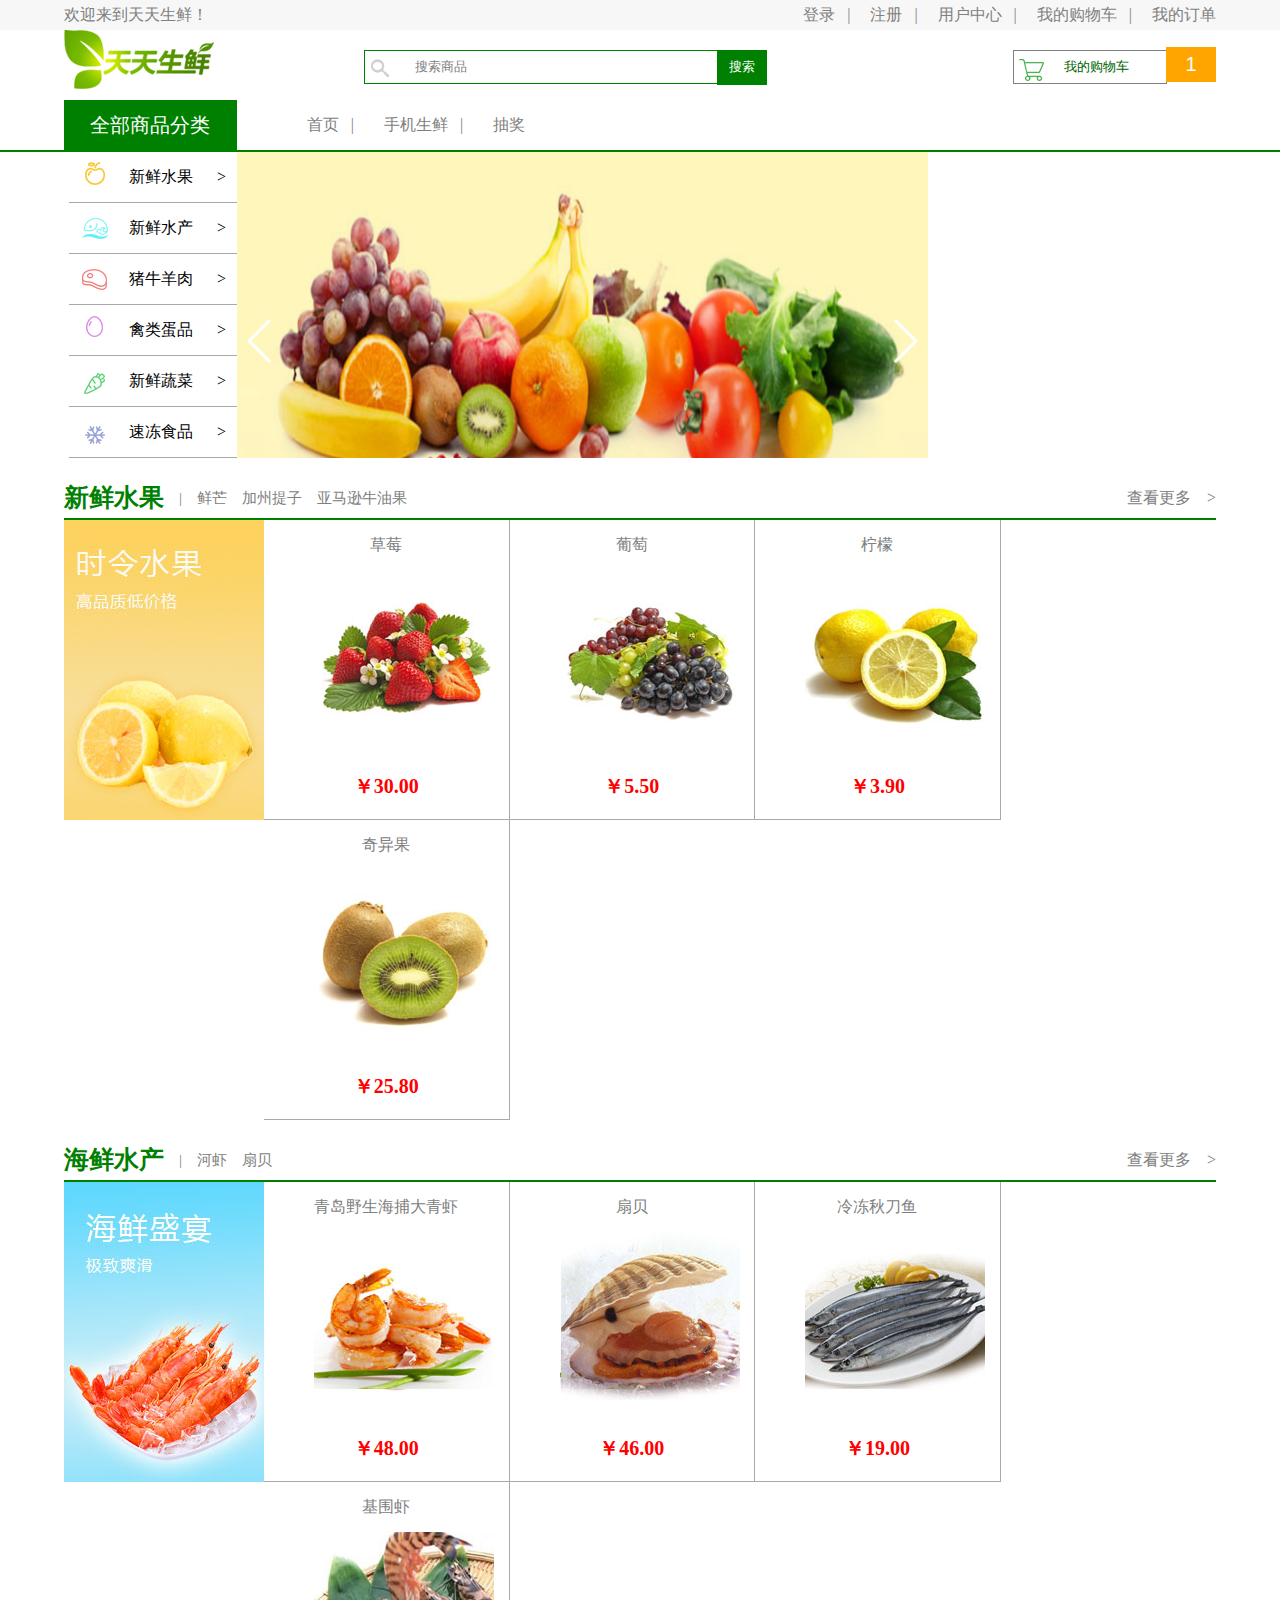
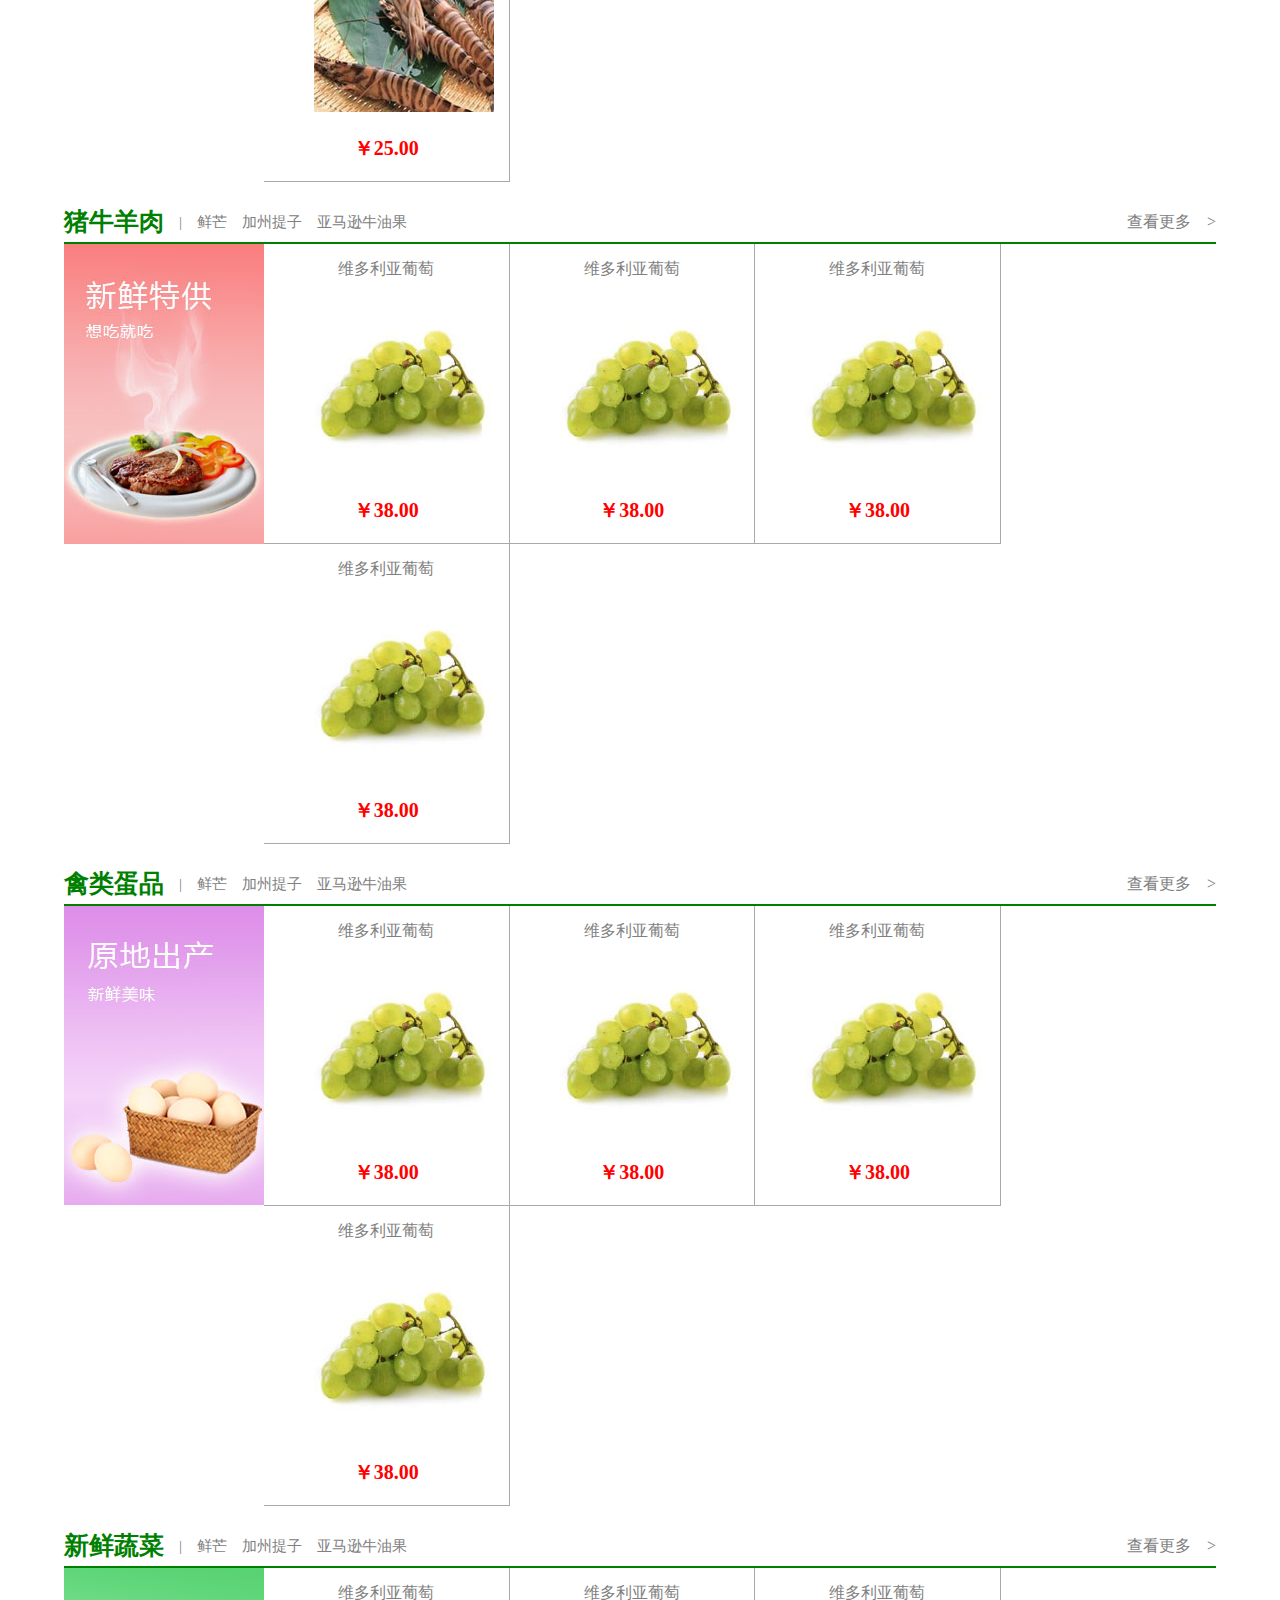
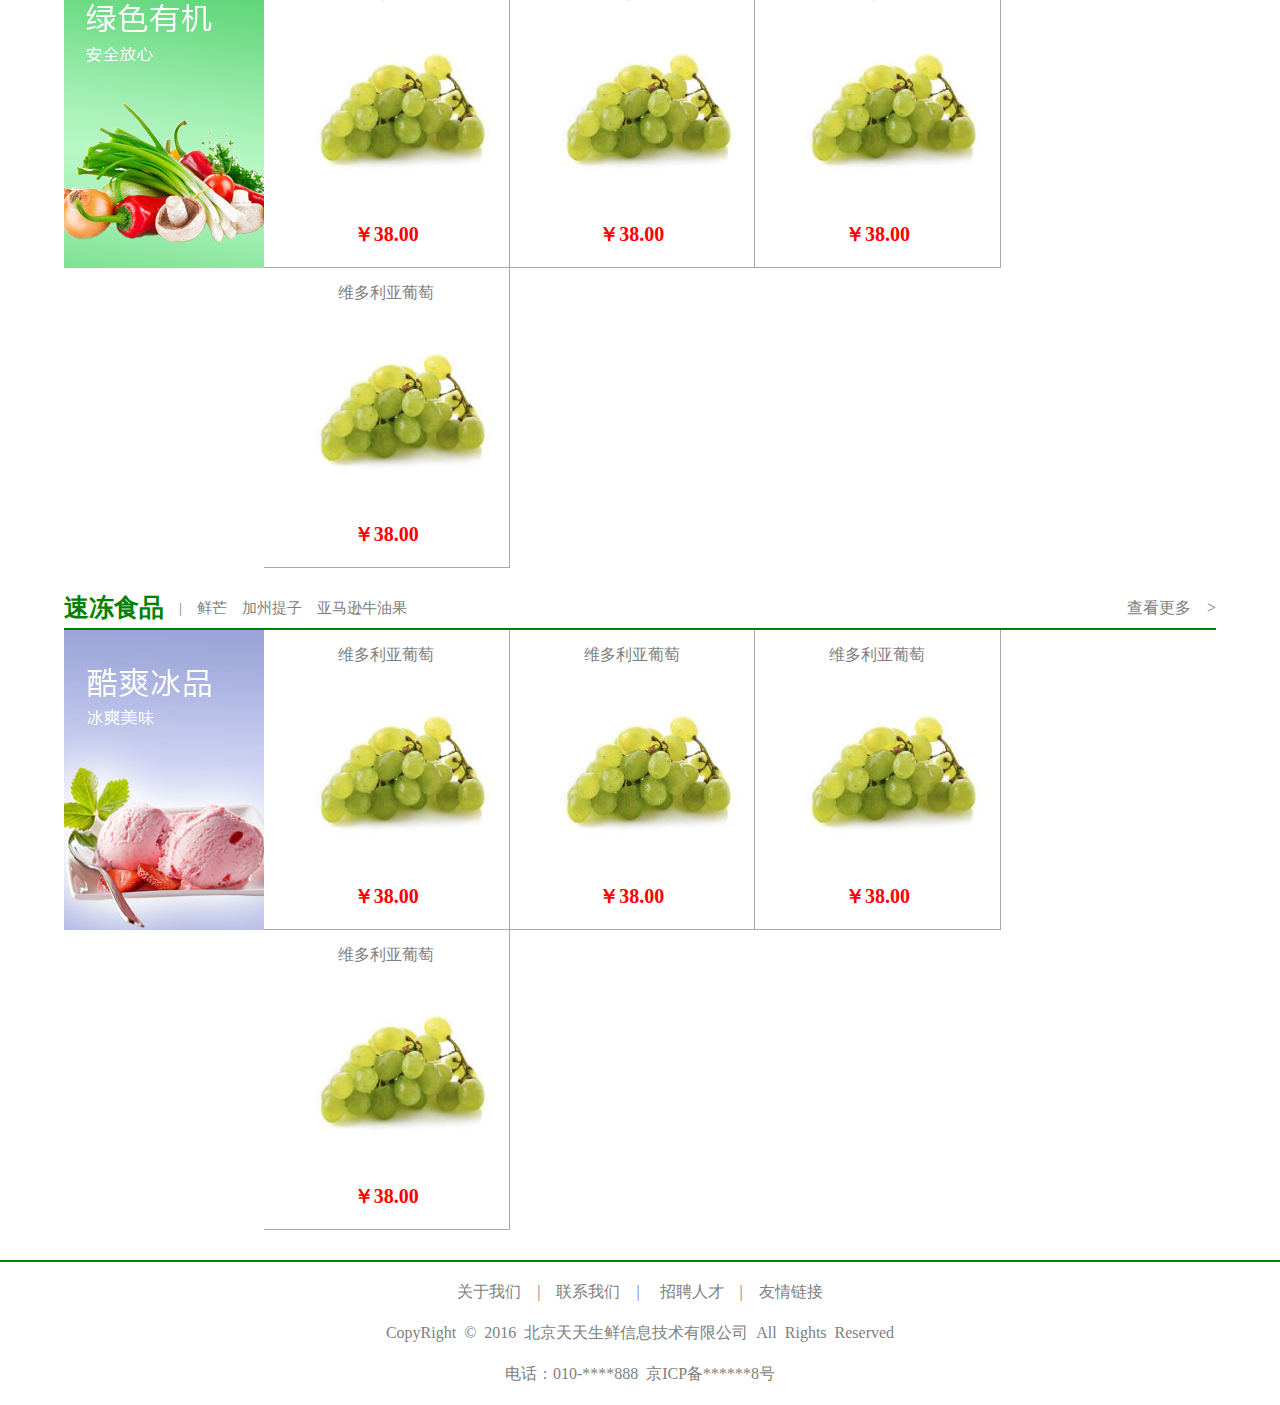
<file: index.html>
<!DOCTYPE html>
<html>
	<head>
		<meta charset="UTF-8">
		<title></title>
		<link rel="stylesheet" type="text/css" href="css/index.css"/>
		<link rel="stylesheet" type="text/css" href="css/swiper.min.css"/>
	</head>
	<body>
		<div id='zong'>
			<!--这是头部部分-->
			<div id='head1'>
				<div class="left">
					欢迎来到天天生鲜！
				</div>
				<div class="right">
					<ul>
						<li><a href="">登录</a>&nbsp;&nbsp;&nbsp;|</li>
						<li><a href="">注册</a>&nbsp;&nbsp;&nbsp;|</li>
						<li><a href="">用户中心</a>&nbsp;&nbsp;&nbsp;|</li>
						<li><a href="">我的购物车</a>&nbsp;&nbsp;&nbsp;|</li>
						<li><a href="">我的订单</a></li>
					</ul>
				</div>
			</div>
			<!--这是搜索部分-->
			<div id="head2">
				<div class="left">
					<img src="images/logo.png" alt=""/>
				</div>
				<div class="left">
					<input type="text"  class="sou" value="搜索商品" onfocus="if(value=='搜索商品'){value=''}" onblur="if(value==''){value='搜索商品'} "/>
					<input type="button"  class="button" value="搜索" />
				</div>
				<div class="right">
					<input type="text" class="che" value="我的购物车"/>
					<input type="button"  class="button2" value="1"/>
				</div>
			</div>
			<!--这是导航部分-->
			<div id="head3">
				<div class="head3-1 left">全部商品分类</div>
				<div class="head3-2 left">
					<ul>
						<li><a href="">首页</a>&nbsp;&nbsp;&nbsp;|</li>
						<li><a href="">手机生鲜</a>&nbsp;&nbsp;&nbsp;|</li>
						<li><a href="">抽奖</a></li>
					</ul>
				</div>
			</div>
			<!--这是大图滚动部分-->
			<div id="head4">
				<div class="head4-1 left">
					<ul>
						<li class='li1'>新鲜水果&nbsp;&nbsp;&nbsp;&nbsp;&nbsp;&nbsp;></li>
						<li class='li2'>新鲜水产&nbsp;&nbsp;&nbsp;&nbsp;&nbsp;&nbsp;></li>
						<li class='li3'>猪牛羊肉&nbsp;&nbsp;&nbsp;&nbsp;&nbsp;&nbsp;></li>
						<li class='li4'>禽类蛋品&nbsp;&nbsp;&nbsp;&nbsp;&nbsp;&nbsp;></li>
						<li class='li5'>新鲜蔬菜&nbsp;&nbsp;&nbsp;&nbsp;&nbsp;&nbsp;></li>
						<li class='li6'>速冻食品&nbsp;&nbsp;&nbsp;&nbsp;&nbsp;&nbsp;></li>
					</ul>
				</div>
			
				<div class="swiper-container left">
					<div class="swiper-wrapper">
						<div class="swiper-slide">
						<img src="images/slide.jpg" alt="" />
						</div>
						<div class="swiper-slide">
							<img src="images/slide02.jpg" alt="" />
						</div>
						<div class="swiper-slide">
							<img src="images/slide03.jpg" alt="" />
						</div>
						<div class="swiper-slide">
							<img src="images/slide04.jpg" alt="" />
						</div>
					</div>
					<!--分页器-->
					<div class="swiper-pagination swiper-pagination-white"></div>
					<!--前后按钮-->
					<div class="swiper-button-next swiper-button-white"></div>
					<div class="swiper-button-prev swiper-button-white"></div>
			</div>
			<div class="head4-2">
				<img src="images/adv01.jpg" alt=""  width="340px" height="150px";/>
				<img class='img' src="images/adv02.jpg" alt="" width="340px" height="160px"/>
			</div>
		</div>
		<!--这是主体部分-->
		<div id="head5">
			<div id="head5-1">
				<div class='left'>
					<b>新鲜水果</b>
					<span>&nbsp;&nbsp;&nbsp;&nbsp;|&nbsp;&nbsp;&nbsp;&nbsp;鲜芒&nbsp;&nbsp;&nbsp;&nbsp;加州提子&nbsp;&nbsp;&nbsp;&nbsp;亚马逊牛油果</span>
				</div>
				<div class='right'>
					<a href="">查看更多&nbsp;&nbsp;&nbsp;&nbsp;></a>
				</div>
			</div>
			<div id="head5-2">
				<div id="head5-2-1" class="left">
					<img src="images/banner01.jpg" alt="" />
				</div>
				<div id="head5-2-2">
					<p>草莓</p>
					<img src="images/goods/goods003.jpg" alt="" />
					<b>￥30.00</b>
				</div>
				<div  id="head5-2-2">
					<p>葡萄</p>
					<img src="images/goods/goods002.jpg" alt="" />
					<b>￥5.50</b>
				</div>
				<div  id="head5-2-2">
					<p>柠檬</p>
					<img src="images/goods/goods001.jpg" alt="" />
					<b>￥3.90</b>
				</div>
				<div  id="head5-2-2">
					<p>奇异果</p>
					<img src="images/goods/goods012.jpg" alt="" />
					<b>￥25.80</b>
				</div>
			</div>
		</div>
		
		<div id="head5">
			<div id="head5-1">
				<div class='left'>
					<b>海鲜水产</b>
					<span>&nbsp;&nbsp;&nbsp;&nbsp;|&nbsp;&nbsp;&nbsp;&nbsp;河虾&nbsp;&nbsp;&nbsp;&nbsp;扇贝</span>
				</div>
				<div class='right'>
					<a href="">查看更多&nbsp;&nbsp;&nbsp;&nbsp;></a>
				</div>
			</div>
			<div id="head5-2">
				<div id="head5-2-1" class="left">
					<img src="images/banner02.jpg" alt="" />
				</div>
				<div id="head5-2-2">
					<p>青岛野生海捕大青虾</p>
					<img src="images/goods/goods018.jpg" alt="" />
					<b>￥48.00</b>
				</div>
				<div  id="head5-2-2">
					<p>扇贝</p>
					<img src="images/goods/goods019.jpg" alt="" />
					<b>￥46.00</b>
				</div>
				<div  id="head5-2-2">
					<p>冷冻秋刀鱼</p>
					<img src="images/goods/goods020.jpg" alt="" />
					<b>￥19.00</b>
				</div>
				<div  id="head5-2-2">
					<p>基围虾</p>
					<img src="images/goods/goods021.jpg" alt="" />
					<b>￥25.00</b>
				</div>
			</div>
		</div>
		
		<div id="head5">
			<div id="head5-1">
				<div class='left'>
					<b>猪牛羊肉</b>
					<span>&nbsp;&nbsp;&nbsp;&nbsp;|&nbsp;&nbsp;&nbsp;&nbsp;鲜芒&nbsp;&nbsp;&nbsp;&nbsp;加州提子&nbsp;&nbsp;&nbsp;&nbsp;亚马逊牛油果</span>
				</div>
				<div class='right'>
					<a href="">查看更多&nbsp;&nbsp;&nbsp;&nbsp;></a>
				</div>
			</div>
			<div id="head5-2">
				<div id="head5-2-1" class="left">
					<img src="images/banner03.jpg" alt="" />
				</div>
				<div id="head5-2-2">
					<p>维多利亚葡萄</p>
					<img src="images/goods.jpg" alt="" />
					<b>￥38.00</b>
				</div>
				<div  id="head5-2-2">
					<p>维多利亚葡萄</p>
					<img src="images/goods.jpg" alt="" />
					<b>￥38.00</b>
				</div>
				<div  id="head5-2-2">
					<p>维多利亚葡萄</p>
					<img src="images/goods.jpg" alt="" />
					<b>￥38.00</b>
				</div>
				<div  id="head5-2-2">
					<p>维多利亚葡萄</p>
					<img src="images/goods.jpg" alt="" />
					<b>￥38.00</b>
				</div>
			</div>
		</div>
		
		<div id="head5">
			<div id="head5-1">
				<div class='left'>
					<b>禽类蛋品</b>
					<span>&nbsp;&nbsp;&nbsp;&nbsp;|&nbsp;&nbsp;&nbsp;&nbsp;鲜芒&nbsp;&nbsp;&nbsp;&nbsp;加州提子&nbsp;&nbsp;&nbsp;&nbsp;亚马逊牛油果</span>
				</div>
				<div class='right'>
					<a href="">查看更多&nbsp;&nbsp;&nbsp;&nbsp;></a>
				</div>
			</div>
			<div id="head5-2">
				<div id="head5-2-1" class="left">
					<img src="images/banner04.jpg" alt="" />
				</div>
				<div id="head5-2-2">
					<p>维多利亚葡萄</p>
					<img src="images/goods.jpg" alt="" />
					<b>￥38.00</b>
				</div>
				<div  id="head5-2-2">
					<p>维多利亚葡萄</p>
					<img src="images/goods.jpg" alt="" />
					<b>￥38.00</b>
				</div>
				<div  id="head5-2-2">
					<p>维多利亚葡萄</p>
					<img src="images/goods.jpg" alt="" />
					<b>￥38.00</b>
				</div>
				<div  id="head5-2-2">
					<p>维多利亚葡萄</p>
					<img src="images/goods.jpg" alt="" />
					<b>￥38.00</b>
				</div>
			</div>
		</div>
		
		<div id="head5">
			<div id="head5-1">
				<div class='left'>
					<b>新鲜蔬菜</b>
					<span>&nbsp;&nbsp;&nbsp;&nbsp;|&nbsp;&nbsp;&nbsp;&nbsp;鲜芒&nbsp;&nbsp;&nbsp;&nbsp;加州提子&nbsp;&nbsp;&nbsp;&nbsp;亚马逊牛油果</span>
				</div>
				<div class='right'>
					<a href="">查看更多&nbsp;&nbsp;&nbsp;&nbsp;></a>
				</div>
			</div>
			<div id="head5-2">
				<div id="head5-2-1" class="left">
					<img src="images/banner05.jpg" alt="" />
				</div>
				<div id="head5-2-2">
					<p>维多利亚葡萄</p>
					<img src="images/goods.jpg" alt="" />
					<b>￥38.00</b>
				</div>
				<div  id="head5-2-2">
					<p>维多利亚葡萄</p>
					<img src="images/goods.jpg" alt="" />
					<b>￥38.00</b>
				</div>
				<div  id="head5-2-2">
					<p>维多利亚葡萄</p>
					<img src="images/goods.jpg" alt="" />
					<b>￥38.00</b>
				</div>
				<div  id="head5-2-2">
					<p>维多利亚葡萄</p>
					<img src="images/goods.jpg" alt="" />
					<b>￥38.00</b>
				</div>
			</div>
		</div>
		
		<div id="head5">
			<div id="head5-1">
				<div class='left'>
					<b>速冻食品</b>
					<span>&nbsp;&nbsp;&nbsp;&nbsp;|&nbsp;&nbsp;&nbsp;&nbsp;鲜芒&nbsp;&nbsp;&nbsp;&nbsp;加州提子&nbsp;&nbsp;&nbsp;&nbsp;亚马逊牛油果</span>
				</div>
				<div class='right'>
					<a href="">查看更多&nbsp;&nbsp;&nbsp;&nbsp;></a>
				</div>
			</div>
			<div id="head5-2">
				<div id="head5-2-1" class="left">
					<img src="images/banner06.jpg" alt="" />
				</div>
				<div id="head5-2-2">
					<p>维多利亚葡萄</p>
					<img src="images/goods.jpg" alt="" />
					<b>￥38.00</b>
				</div>
				<div  id="head5-2-2">
					<p>维多利亚葡萄</p>
					<img src="images/goods.jpg" alt="" />
					<b>￥38.00</b>
				</div>
				<div  id="head5-2-2">
					<p>维多利亚葡萄</p>
					<img src="images/goods.jpg" alt="" />
					<b>￥38.00</b>
				</div>
				<div  id="head5-2-2">
					<p>维多利亚葡萄</p>
					<img src="images/goods.jpg" alt="" />
					<b>￥38.00</b>
				</div>
			</div>
		</div>
		<!--这是底部部分-->
		<div id="foot">
			<p>关于我们&nbsp;&nbsp;&nbsp;&nbsp;|&nbsp;&nbsp;&nbsp;&nbsp;联系我们&nbsp;&nbsp;&nbsp;&nbsp;|&nbsp;&nbsp;&nbsp;&nbsp;
			招聘人才&nbsp;&nbsp;&nbsp;&nbsp;|&nbsp;&nbsp;&nbsp;&nbsp;友情链接</p>
			<p>
				CopyRight&nbsp;&nbsp;&copy;&nbsp;&nbsp;2016&nbsp;&nbsp;北京天天生鲜信息技术有限公司&nbsp;&nbsp;All&nbsp;&nbsp;Rights&nbsp;&nbsp;Reserved
			</p>
			<p>
				电话：010-****888&nbsp;&nbsp;京ICP备******8号
			</p>
		</div>
		
		</div>
		<!--就放到</body>上面，紧挨着，先加载html,再加载js-->
		<script src="js/jquery-1.8.3.min.js"></script>
		<script src="js/swiper.min.js"></script>
		<script type="text/javascript">
			//创建Swiper对象
			var mySwiper = new Swiper('.swiper-container',{
				autoplay:1000,//自动运行
				loop:true,//循环运行
				speed:500,//设置速度
				pagination:'.swiper-pagination',//显示分页
				paginationClickble:true,//分页能够点击切换图片
				nextButton:'.swiper-button-next',//后按钮激活
				prevButton:'.swiper-button-prev',//前按钮激活
				//effect:'fade'//效果：淡入淡出
				//effect:'cube'//效果：立体盒子
				//effect:'coverflow'//效果：立体景深
				effect:'bounceIn'
			})
		</script>
	</body>
	
</html>
</file>
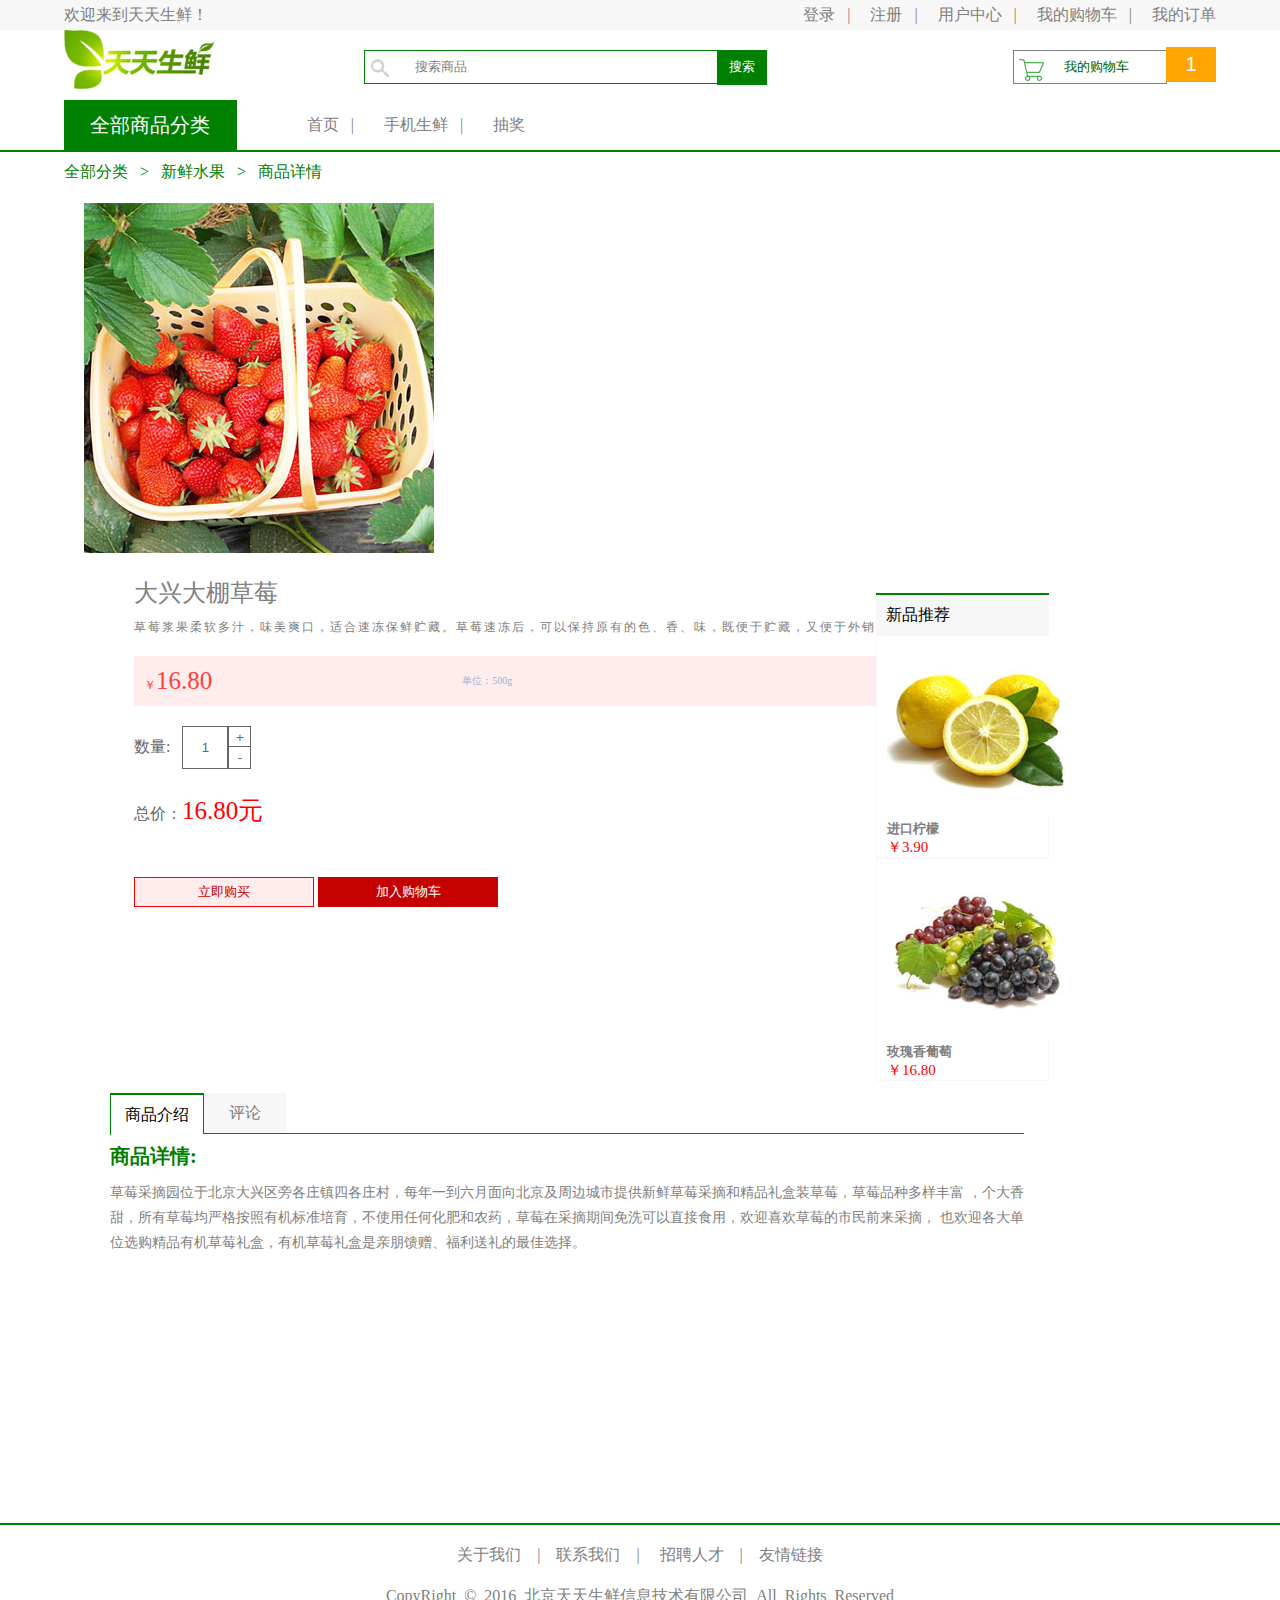
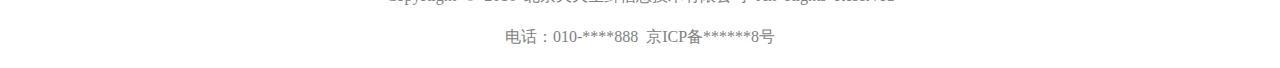
<file: detail.html>
<!DOCTYPE html>
<html>
	<head>
		<meta charset="UTF-8">
		<title></title>
		<link rel="stylesheet" href="css/detail.css" />
	</head>
	<body>
		<div id='zong'>
			<!--这是头部部分-->
			<div id='head1'>
				<div class="left">
					欢迎来到天天生鲜！
				</div>
				<div class="right">
					<ul>
						<li><a href="">登录</a>&nbsp;&nbsp;&nbsp;|</li>
						<li><a href="">注册</a>&nbsp;&nbsp;&nbsp;|</li>
						<li><a href="">用户中心</a>&nbsp;&nbsp;&nbsp;|</li>
						<li><a href="">我的购物车</a>&nbsp;&nbsp;&nbsp;|</li>
						<li><a href="">我的订单</a></li>
					</ul>
				</div>
			</div>
			<!--这是搜索部分-->
			<div id="head2">
				<div class="left">
					<img src="images/logo.png" alt=""/>
				</div>
				<div class="left">
					<input type="text"  class="sou" value="搜索商品" onfocus="if(value=='搜索商品'){value=''}" onblur="if(value==''){value='搜索商品'} "/>
					<input type="button"  class="button" value="搜索" />
				</div>
				<div class="right">
					<input type="text" class="che" value="我的购物车"/>
					<input type="button"  class="button2" value="1"/>
				</div>
			</div>
			<!--这是导航部分-->
			<div id="head3">
				<div class="head3-1 left">全部商品分类</div>
				<div class="head3-2 left">
					<ul>
						<li><a href="">首页</a>&nbsp;&nbsp;&nbsp;|</li>
						<li><a href="">手机生鲜</a>&nbsp;&nbsp;&nbsp;|</li>
						<li><a href="">抽奖</a></li>
					</ul>
				</div>
			</div>
			<!--这是主体部分-->
			<div id='head4'>
				<div id="head4-1">全部分类&nbsp;&nbsp;&nbsp;>&nbsp;&nbsp;&nbsp;新鲜水果&nbsp;&nbsp;&nbsp;>&nbsp;&nbsp;&nbsp;商品详情</div>
				<div id="head4-2">
					<div class='img left'>
						<img src="images/goods_detail.jpg" alt="" />	
					</div>
					<div class="xinxi left">
						<h2>大兴大棚草莓</h2>
						<p class='p1'>草莓浆果柔软多汁，味美爽口，适合速冻保鲜贮藏。草莓速冻后，可以保持原有的色、香、味，既便于贮藏，又便于外销</p>
						<div id="head4-2-1">
							<p class='p2 left'>￥<span>16.80</span></p>
							<p class='p3 left'>单位：500g</p>
						</div>
						<div id='head4-2-2'>
							数量:&nbsp;&nbsp;&nbsp;<button>1</button><button id="a">+</button><button id="b">-</button>
						</div>
						<p class='p4'>总价：<span>16.80元</span></p>
						<button id='btn1'>立即购买</button>
						<button id='btn2'>加入购物车</button>
						
					</div>
				</div>
				
				<div id="head4-3">
					<div id='head4-3-1' class='left'>
						<div id='tuijian'>
								<p>新品推荐</p>
						</div>
					
						<div id="shuiguo">
							<img src="images/goods/goods001.jpg" alt=""/>
							<h5>进口柠檬 </h5>
							<p>￥3.90</p>
						</div>
						<div id="shuiguo">
							<img src="images/goods/goods002.jpg" alt="" />
							<h5>玫瑰香葡萄 </h5>
							<p >￥16.80</p>
						</div>
					</div>
					<div id='head4-3-2' class='left'>
						<div id='jp'>
							<p class='p1 left'>商品介绍</p>
							<div id="jp1" class='left'>
								<p class="p2 left">评论</p>
							</div>	
						</div>
						<h2>商品详情:</h2>
						<p class='p3'>草莓采摘园位于北京大兴区旁各庄镇四各庄村，每年一到六月面向北京及周边城市提供新鲜草莓采摘和精品礼盒装草莓，草莓品种多样丰富
							，个大香甜，所有草莓均严格按照有机标准培育，不使用任何化肥和农药，草莓在采摘期间免洗可以直接食用，欢迎喜欢草莓的市民前来采摘，
						也欢迎各大单位选购精品有机草莓礼盒，有机草莓礼盒是亲朋馈赠、福利送礼的最佳选择。</p>
					</div>
				</div>
			</div>
			
			
			<!--这是底部部分-->
			<div id="foot">
			<p>关于我们&nbsp;&nbsp;&nbsp;&nbsp;|&nbsp;&nbsp;&nbsp;&nbsp;联系我们&nbsp;&nbsp;&nbsp;&nbsp;|&nbsp;&nbsp;&nbsp;&nbsp;
			招聘人才&nbsp;&nbsp;&nbsp;&nbsp;|&nbsp;&nbsp;&nbsp;&nbsp;友情链接</p>
			<p>
				CopyRight&nbsp;&nbsp;&copy;&nbsp;&nbsp;2016&nbsp;&nbsp;北京天天生鲜信息技术有限公司&nbsp;&nbsp;All&nbsp;&nbsp;Rights&nbsp;&nbsp;Reserved
			</p>
			<p>
				电话：010-****888&nbsp;&nbsp;京ICP备******8号
			</p>
		</div>
		</div>
	</body>
</html>
</file>
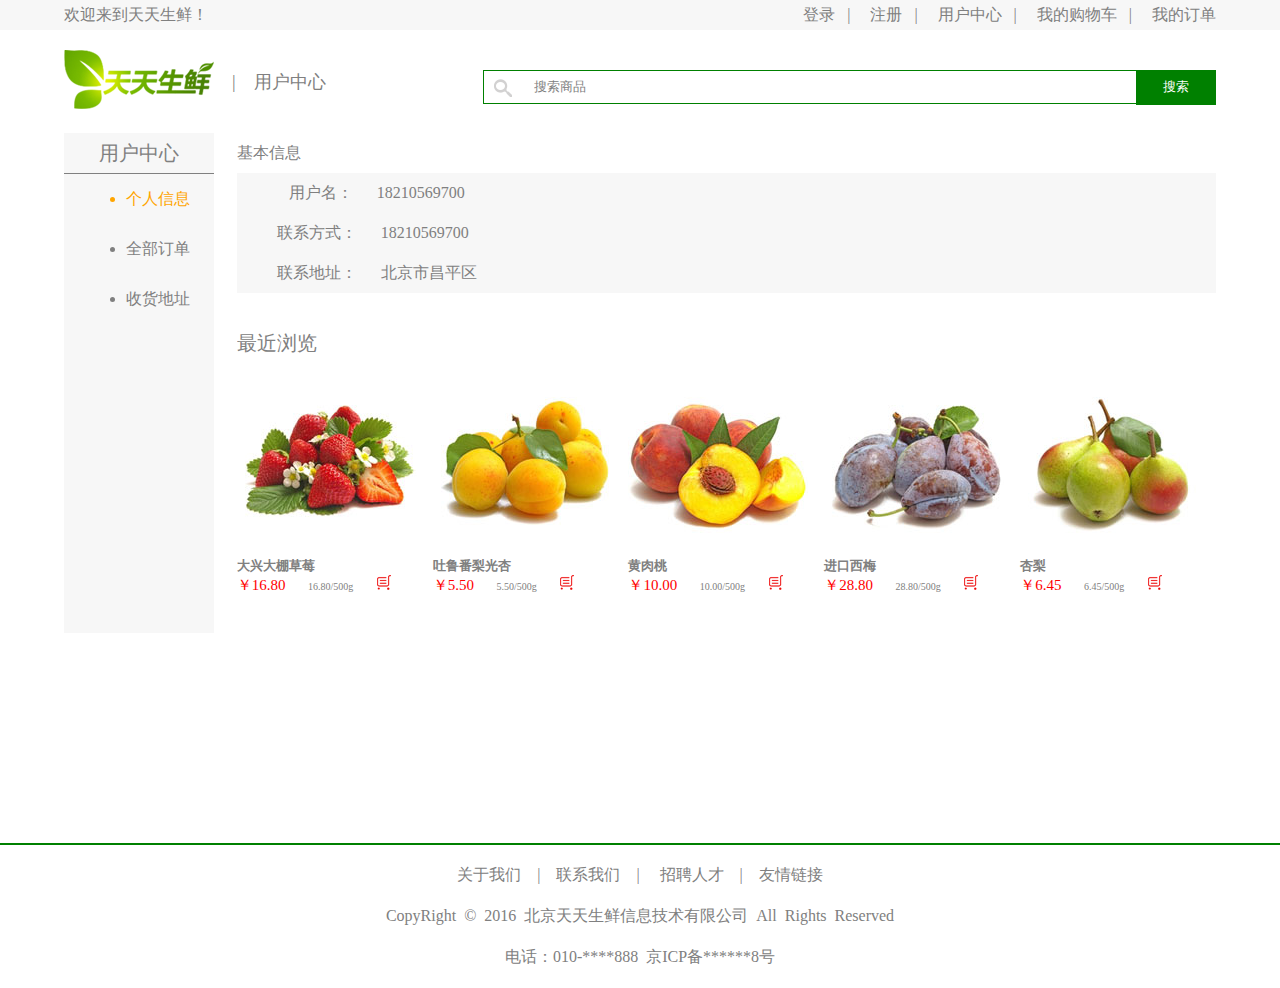
<file: info.html>
<!DOCTYPE html>
<html>
	<head>
		<meta charset="UTF-8">
		<title></title>
		<link rel="stylesheet" href="css/info.css" />
	</head>
	<body>
	<div id='zong'>
		<!--这是头部部分-->
		<div id='head1'>
				<div class="left">
					欢迎来到天天生鲜！
				</div>
				<div class="right">
					<ul>
						<li><a href="">登录</a>&nbsp;&nbsp;&nbsp;|</li>
						<li><a href="">注册</a>&nbsp;&nbsp;&nbsp;|</li>
						<li><a href="">用户中心</a>&nbsp;&nbsp;&nbsp;|</li>
						<li><a href="">我的购物车</a>&nbsp;&nbsp;&nbsp;|</li>
						<li><a href="">我的订单</a></li>
					</ul>
				</div>
			</div>
			<!--这是搜索部分-->
			<div id="head2">
				<div class="left">
					<img src="images/logo.png" alt=""/>
				</div>
				<div class='yonghu left'>
					&nbsp;&nbsp;&nbsp;&nbsp;|&nbsp;&nbsp;&nbsp;&nbsp;用户中心
				</div>
				<div class="right">
					<input type="text"  class="sou" value="搜索商品" onfocus="if(value=='搜索商品'){value=''}" onblur="if(value==''){value='搜索商品'} "/>
					<input type="button"  class="button" value="搜索" />
				</div>
			</div>
			<!--这是主体部分-->
			<div id='head3'>
				<div id="head3-1" class="left">
					<p>用户中心</p>
					<ul>
						<li class='li1'>个人信息</li>
						<li>全部订单</li>
						<li>收货地址</li>
					</ul>
					
				</div>
				<div id="head3-2" class='right'>
					<div id="jiben">基本信息</div>
					<div id="xinxi">
						<p>&nbsp;&nbsp;&nbsp;用户名：&nbsp;&nbsp;&nbsp;&nbsp;&nbsp;&nbsp;18210569700</p>
						<p>联系方式：&nbsp;&nbsp;&nbsp;&nbsp;&nbsp;&nbsp;18210569700</p>
						<p>联系地址：&nbsp;&nbsp;&nbsp;&nbsp;&nbsp;&nbsp;北京市昌平区</p>
					</div>
					<div id='recently'>
						最近浏览
					</div>
						<div id="shuiguo" class="left">
							<img src="images/goods/goods003.jpg" alt="" />
							<h5>大兴大棚草莓</h5>
							<p><span>￥16.80</span>&nbsp;&nbsp;&nbsp;&nbsp;&nbsp;&nbsp;&nbsp;&nbsp;&nbsp;16.80/500g&nbsp;&nbsp;&nbsp;&nbsp;&nbsp;&nbsp;&nbsp;&nbsp;&nbsp;<img src="images/shop_cart.png" alt="" /></p>
						</div>
						<div id="shuiguo" class="left">
							<img src="images/goods/goods004.jpg" alt="" />
							<h5>吐鲁番梨光杏 </h5>
							<p><span>￥5.50</span>&nbsp;&nbsp;&nbsp;&nbsp;&nbsp;&nbsp;&nbsp;&nbsp;&nbsp;5.50/500g&nbsp;&nbsp;&nbsp;&nbsp;&nbsp;&nbsp;&nbsp;&nbsp;&nbsp;<img src="images/shop_cart.png" alt="" /></p>
						</div>
						<div id="shuiguo" class="left">
							<img src="images/goods/goods005.jpg" alt="" />
							<h5>黄肉桃</h5>
							<p><span>￥10.00</span>&nbsp;&nbsp;&nbsp;&nbsp;&nbsp;&nbsp;&nbsp;&nbsp;&nbsp;10.00/500g&nbsp;&nbsp;&nbsp;&nbsp;&nbsp;&nbsp;&nbsp;&nbsp;&nbsp;<img src="images/shop_cart.png" alt="" /></p>
						</div>
						<div id="shuiguo" class="left">
							<img src="images/goods/goods006.jpg" alt="" />
							<h5>进口西梅</h5>
							<p><span>￥28.80</span>&nbsp;&nbsp;&nbsp;&nbsp;&nbsp;&nbsp;&nbsp;&nbsp;&nbsp;28.80/500g&nbsp;&nbsp;&nbsp;&nbsp;&nbsp;&nbsp;&nbsp;&nbsp;&nbsp;<img src="images/shop_cart.png" alt="" /></p>
						</div>
						<div id="shuiguo" class="left">
							<img src="images/goods/goods007	.jpg" alt="" />
							<h5>杏梨</h5>
							<p><span>￥6.45</span>&nbsp;&nbsp;&nbsp;&nbsp;&nbsp;&nbsp;&nbsp;&nbsp;&nbsp;6.45/500g&nbsp;&nbsp;&nbsp;&nbsp;&nbsp;&nbsp;&nbsp;&nbsp;&nbsp;<img src="images/shop_cart.png" alt="" /></p>
						</div>
				</div>
			</div>
			<!--这是底部部分-->
			<div id="foot">
				<p>关于我们&nbsp;&nbsp;&nbsp;&nbsp;|&nbsp;&nbsp;&nbsp;&nbsp;联系我们&nbsp;&nbsp;&nbsp;&nbsp;|&nbsp;&nbsp;&nbsp;&nbsp;
				招聘人才&nbsp;&nbsp;&nbsp;&nbsp;|&nbsp;&nbsp;&nbsp;&nbsp;友情链接</p>
				<p>
					CopyRight&nbsp;&nbsp;&copy;&nbsp;&nbsp;2016&nbsp;&nbsp;北京天天生鲜信息技术有限公司&nbsp;&nbsp;All&nbsp;&nbsp;Rights&nbsp;&nbsp;Reserved
				</p>
				<p>
					电话：010-****888&nbsp;&nbsp;京ICP备******8号
				</p>
			</div>
		</div>
	</body>
</html>
</file>
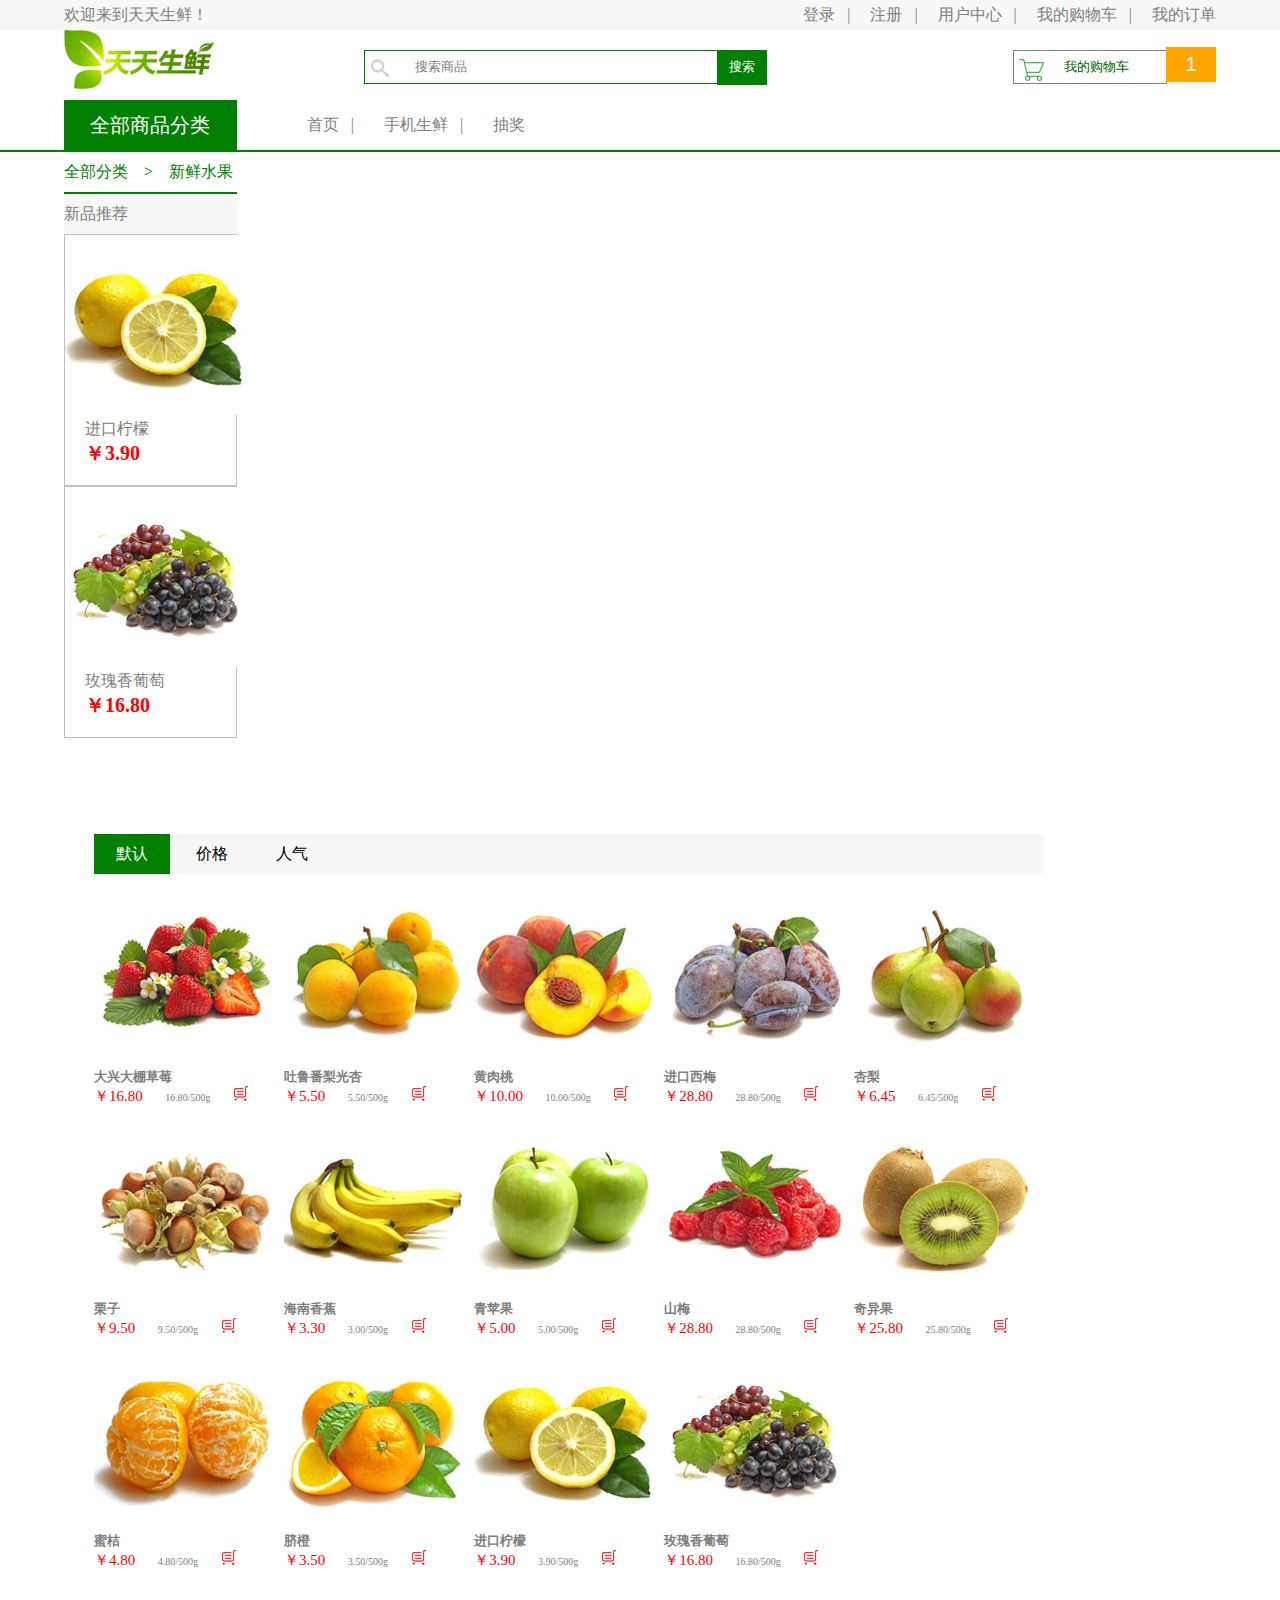
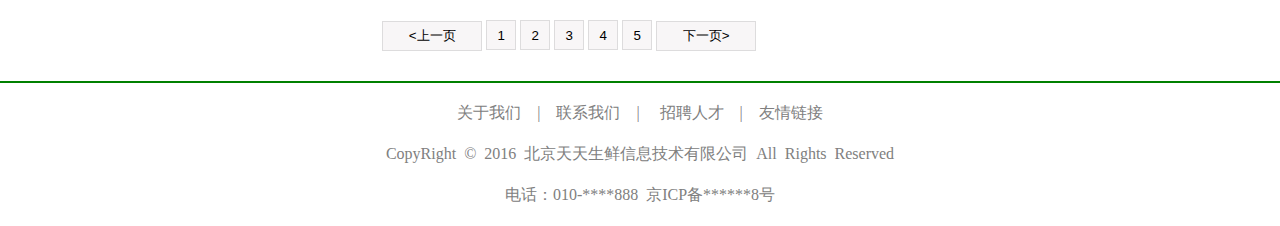
<file: list.html>
<!DOCTYPE html>
<html>
	<head>
		<meta charset="UTF-8">
		<title></title>
		<link rel="stylesheet" type="text/css" href="css/list.css"/>
	</head>
	<body>
		<div id='zong'>
			<!--这是头部部分-->
			<div id='head1'>
				<div class="left">
					欢迎来到天天生鲜！
				</div>
				<div class="right">
					<ul>
						<li><a href="">登录</a>&nbsp;&nbsp;&nbsp;|</li>
						<li><a href="">注册</a>&nbsp;&nbsp;&nbsp;|</li>
						<li><a href="">用户中心</a>&nbsp;&nbsp;&nbsp;|</li>
						<li><a href="">我的购物车</a>&nbsp;&nbsp;&nbsp;|</li>
						<li><a href="">我的订单</a></li>
					</ul>
				</div>
			</div>
			<!--这是搜索部分-->
			<div id="head2">
				<div class="left">
					<img src="images/logo.png" alt=""/>
				</div>
				<div class="left">
					<input type="text"  class="sou" value="搜索商品" onfocus="if(value=='搜索商品'){value=''}" onblur="if(value==''){value='搜索商品'} "/>
					<input type="button"  class="button" value="搜索" />
				</div>
				<div class="right">
					<input type="text" class="che" value="我的购物车"/>
					<input type="button"  class="button2" value="1"/>
				</div>
			</div>
			<!--这是导航部分-->
			<div id="head3">
				<div class="head3-1 left">全部商品分类</div>
				<div class="head3-2 left">
					<ul>
						<li><a href="">首页</a>&nbsp;&nbsp;&nbsp;|</li>
						<li><a href="">手机生鲜</a>&nbsp;&nbsp;&nbsp;|</li>
						<li><a href="">抽奖</a></li>
					</ul>
				</div>
			</div>
			<!--这是主体部分-->
			<div id="head4">
				<div id="head4-1" class='left'>
					<div id="head4-1-1">全部分类&nbsp;&nbsp;&nbsp;&nbsp;>&nbsp;&nbsp;&nbsp;&nbsp;新鲜水果	</div>		
					<div id="head4-1-2">
						<div id="tui">新品推荐</div>
						<div id="tu">
							<img src="images/goods/goods001.jpg" alt="" />
							<p>进口柠檬</p>
							<b>￥3.90</b>
						</div>
						<div id="tu">
							<img src="images/goods/goods002.jpg" alt="" />
							<p>玫瑰香葡萄</p>
							<b>￥16.80</b>
						</div>
					</div>
				</div>
				<div id="head4-2" class='left'>
					<div id="tui">
						<p class="p1">默认</p>
						<p>价格</p>
						<p>人气</p>
					</div>
					<div id="head4-2-1">
						<div id="shuiguo" class="left">
							<img src="images/goods/goods003.jpg" alt="" />
							<h5>大兴大棚草莓</h5>
							<p><span>￥16.80</span>&nbsp;&nbsp;&nbsp;&nbsp;&nbsp;&nbsp;&nbsp;&nbsp;&nbsp;16.80/500g&nbsp;&nbsp;&nbsp;&nbsp;&nbsp;&nbsp;&nbsp;&nbsp;&nbsp;<img src="images/shop_cart.png" alt="" /></p>
						</div>
						<div id="shuiguo" class="left">
							<img src="images/goods/goods004.jpg" alt="" />
							<h5>吐鲁番梨光杏 </h5>
							<p><span>￥5.50</span>&nbsp;&nbsp;&nbsp;&nbsp;&nbsp;&nbsp;&nbsp;&nbsp;&nbsp;5.50/500g&nbsp;&nbsp;&nbsp;&nbsp;&nbsp;&nbsp;&nbsp;&nbsp;&nbsp;<img src="images/shop_cart.png" alt="" /></p>
						</div>
						<div id="shuiguo" class="left">
							<img src="images/goods/goods005.jpg" alt="" />
							<h5>黄肉桃</h5>
							<p><span>￥10.00</span>&nbsp;&nbsp;&nbsp;&nbsp;&nbsp;&nbsp;&nbsp;&nbsp;&nbsp;10.00/500g&nbsp;&nbsp;&nbsp;&nbsp;&nbsp;&nbsp;&nbsp;&nbsp;&nbsp;<img src="images/shop_cart.png" alt="" /></p>
						</div>
						<div id="shuiguo" class="left">
							<img src="images/goods/goods006.jpg" alt="" />
							<h5>进口西梅</h5>
							<p><span>￥28.80</span>&nbsp;&nbsp;&nbsp;&nbsp;&nbsp;&nbsp;&nbsp;&nbsp;&nbsp;28.80/500g&nbsp;&nbsp;&nbsp;&nbsp;&nbsp;&nbsp;&nbsp;&nbsp;&nbsp;<img src="images/shop_cart.png" alt="" /></p>
						</div>
						<div id="shuiguo" class="left">
							<img src="images/goods/goods007	.jpg" alt="" />
							<h5>杏梨</h5>
							<p><span>￥6.45</span>&nbsp;&nbsp;&nbsp;&nbsp;&nbsp;&nbsp;&nbsp;&nbsp;&nbsp;6.45/500g&nbsp;&nbsp;&nbsp;&nbsp;&nbsp;&nbsp;&nbsp;&nbsp;&nbsp;<img src="images/shop_cart.png" alt="" /></p>
						</div>
						<div id="shuiguo" class="left">
							<img src="images/goods/goods008.jpg" alt="" />
							<h5>栗子</h5>
							<p><span>￥9.50</span>&nbsp;&nbsp;&nbsp;&nbsp;&nbsp;&nbsp;&nbsp;&nbsp;&nbsp;9.50/500g&nbsp;&nbsp;&nbsp;&nbsp;&nbsp;&nbsp;&nbsp;&nbsp;&nbsp;<img src="images/shop_cart.png" alt="" /></p>
						</div>
						<div id="shuiguo" class="left">
							<img src="images/goods/goods009.jpg" alt="" />
							<h5>海南香蕉 </h5>
							<p><span>￥3.30</span>&nbsp;&nbsp;&nbsp;&nbsp;&nbsp;&nbsp;&nbsp;&nbsp;&nbsp;3.00/500g&nbsp;&nbsp;&nbsp;&nbsp;&nbsp;&nbsp;&nbsp;&nbsp;&nbsp;<img src="images/shop_cart.png" alt="" /></p>
						</div>
						<div id="shuiguo" class="left">
							<img src="images/goods/goods010.jpg" alt="" />
							<h5>青苹果</h5>
							<p><span>￥5.00</span>&nbsp;&nbsp;&nbsp;&nbsp;&nbsp;&nbsp;&nbsp;&nbsp;&nbsp;5.00/500g&nbsp;&nbsp;&nbsp;&nbsp;&nbsp;&nbsp;&nbsp;&nbsp;&nbsp;<img src="images/shop_cart.png" alt="" /></p>
						</div>
						<div id="shuiguo" class="left">
							<img src="images/goods/goods011.jpg" alt="" />
							<h5>山梅</h5>
							<p><span>￥28.80</span>&nbsp;&nbsp;&nbsp;&nbsp;&nbsp;&nbsp;&nbsp;&nbsp;&nbsp;28.80/500g&nbsp;&nbsp;&nbsp;&nbsp;&nbsp;&nbsp;&nbsp;&nbsp;&nbsp;<img src="images/shop_cart.png" alt="" /></p>
						</div>
						<div id="shuiguo" class="left">
							<img src="images/goods/goods012.jpg" alt="" />
							<h5>奇异果</h5>
							<p><span>￥25.80</span>&nbsp;&nbsp;&nbsp;&nbsp;&nbsp;&nbsp;&nbsp;&nbsp;&nbsp;25.80/500g&nbsp;&nbsp;&nbsp;&nbsp;&nbsp;&nbsp;&nbsp;&nbsp;&nbsp;<img src="images/shop_cart.png" alt="" /></p>
						</div>
						<div id="shuiguo" class="left">
							<img src="images/goods/goods013.jpg" alt="" />
							<h5>蜜桔</h5>
							<p><span>￥4.80</span>&nbsp;&nbsp;&nbsp;&nbsp;&nbsp;&nbsp;&nbsp;&nbsp;&nbsp;4.80/500g&nbsp;&nbsp;&nbsp;&nbsp;&nbsp;&nbsp;&nbsp;&nbsp;&nbsp;<img src="images/shop_cart.png" alt="" /></p>
						</div>
						<div id="shuiguo" class="left">
							<img src="images/goods/goods014.jpg" alt="" />
							<h5>脐橙 </h5>
							<p><span>￥3.50</span>&nbsp;&nbsp;&nbsp;&nbsp;&nbsp;&nbsp;&nbsp;&nbsp;&nbsp;3.50/500g&nbsp;&nbsp;&nbsp;&nbsp;&nbsp;&nbsp;&nbsp;&nbsp;&nbsp;<img src="images/shop_cart.png" alt="" /></p>
						</div>
						<div id="shuiguo" class="left">
							<img src="images/goods/goods001.jpg" alt="" />
							<h5>进口柠檬</h5>
							<p><span>￥3.90</span>&nbsp;&nbsp;&nbsp;&nbsp;&nbsp;&nbsp;&nbsp;&nbsp;&nbsp;3.90/500g&nbsp;&nbsp;&nbsp;&nbsp;&nbsp;&nbsp;&nbsp;&nbsp;&nbsp;<img src="images/shop_cart.png" alt="" /></p>
						</div>
						<div id="shuiguo" class="left">
							<img src="images/goods/goods002.jpg" alt="" />
							<h5>玫瑰香葡萄</h5>
							<p><span>￥16.80</span>&nbsp;&nbsp;&nbsp;&nbsp;&nbsp;&nbsp;&nbsp;&nbsp;&nbsp;16.80/500g&nbsp;&nbsp;&nbsp;&nbsp;&nbsp;&nbsp;&nbsp;&nbsp;&nbsp;<img src="images/shop_cart.png" alt="" /></p>
						</div>
					</div>
					<div id="button">
						<button style="width:100px;height:30px;"><上一页</button>
						<button style="width:30px;height:30px;">1</button>
						<button style="width:30px;height:30px;">2</button>
						<button style="width:30px;height:30px;">3</button>
						<button style="width:30px;height:30px;">4</button>
						<button style="width:30px;height:30px;">5</button>
						<button style="width:100px;height:30px;">下一页></button>
					</div>
				</div>
			</div>
			<!--这是底部部分-->
			<div id="foot">
			<p>关于我们&nbsp;&nbsp;&nbsp;&nbsp;|&nbsp;&nbsp;&nbsp;&nbsp;联系我们&nbsp;&nbsp;&nbsp;&nbsp;|&nbsp;&nbsp;&nbsp;&nbsp;
			招聘人才&nbsp;&nbsp;&nbsp;&nbsp;|&nbsp;&nbsp;&nbsp;&nbsp;友情链接</p>
			<p>
				CopyRight&nbsp;&nbsp;&copy;&nbsp;&nbsp;2016&nbsp;&nbsp;北京天天生鲜信息技术有限公司&nbsp;&nbsp;All&nbsp;&nbsp;Rights&nbsp;&nbsp;Reserved
			</p>
			<p>
				电话：010-****888&nbsp;&nbsp;京ICP备******8号
			</p>
		</div>
		</div>		
	</body>
</html>
</file>
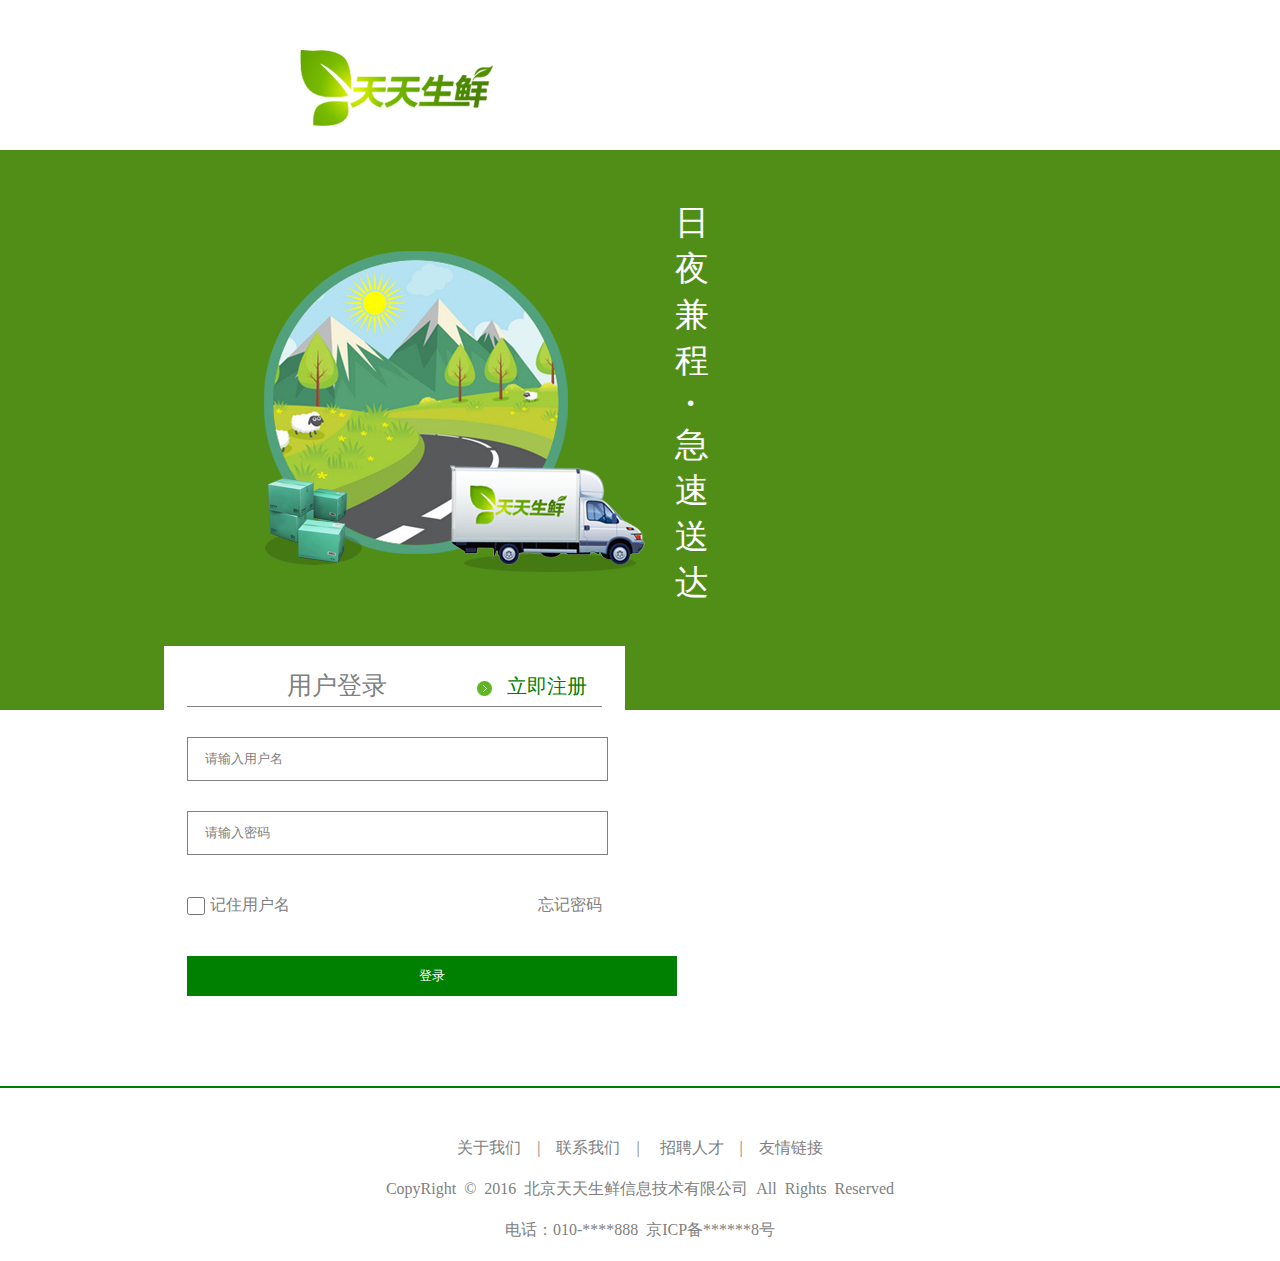
<file: login.html>
<!DOCTYPE html>
<html>
	<head>
		<meta charset="UTF-8">
		<title></title>
		<link rel="stylesheet" href="css/login.css" />
	</head>
	<body>
		<div id='zong'>
			<!--这是图片部分-->
			<div id='tu'>
				<img src="images/logo02.png" alt="" />
			</div>
			<div id='body'>
					<img src="images/login_banner.png" alt="" />
				<div id='zi'>
					日<br/>夜<br />兼<br />程<span>·</span>急<br />速<br />送<br />达
				</div>
				<div id='right'>
					<div id='top'>
						<p class='dl'>
							用户登录
						</p>
						<div id='bei'></div>
						<p class='zc'>
							<a href="register.html">
								立即注册
							</a>
						</p>
					</div>
					
					<!--这是主体部分-->
					<div id='center'>
						<form action="index.html" method='post'>
						<input type="text" class='input1' value='&nbsp;&nbsp;&nbsp;&nbsp;请输入用户名' onfocus="if(value=='&nbsp;&nbsp;&nbsp;&nbsp;请输入用户名'){value=''}" onblur="if(value==''){value='&nbsp;&nbsp;&nbsp;&nbsp;请输入用户名'} "/>
						<input type="text" class='input2' value='&nbsp;&nbsp;&nbsp;&nbsp;请输入密码' onfocus="if(value=='&nbsp;&nbsp;&nbsp;&nbsp;请输入密码'){value=''}" onblur="if(value==''){value='&nbsp;&nbsp;&nbsp;&nbsp;请输入密码'} "/>
						<p class='left'> <input type="checkbox" class='checkbox'/><span>记住用户名</span></p>
						<p class='right'><a href="">忘记密码</a></p>
						<input type="submit" class='submit' value='登录'/>
						</form>
					</div>	
				</div>
			</div>
			
			<!--这是底部部分-->
		<div id="foot">
			<p class='p1'>关于我们&nbsp;&nbsp;&nbsp;&nbsp;|&nbsp;&nbsp;&nbsp;&nbsp;联系我们&nbsp;&nbsp;&nbsp;&nbsp;|&nbsp;&nbsp;&nbsp;&nbsp;
			招聘人才&nbsp;&nbsp;&nbsp;&nbsp;|&nbsp;&nbsp;&nbsp;&nbsp;友情链接</p>
			<p>
				CopyRight&nbsp;&nbsp;&copy;&nbsp;&nbsp;2016&nbsp;&nbsp;北京天天生鲜信息技术有限公司&nbsp;&nbsp;All&nbsp;&nbsp;Rights&nbsp;&nbsp;Reserved
			</p>
			<p>
				电话：010-****888&nbsp;&nbsp;京ICP备******8号
			</p>
		</div>
			
		</div>
	</body>
</html>
</file>
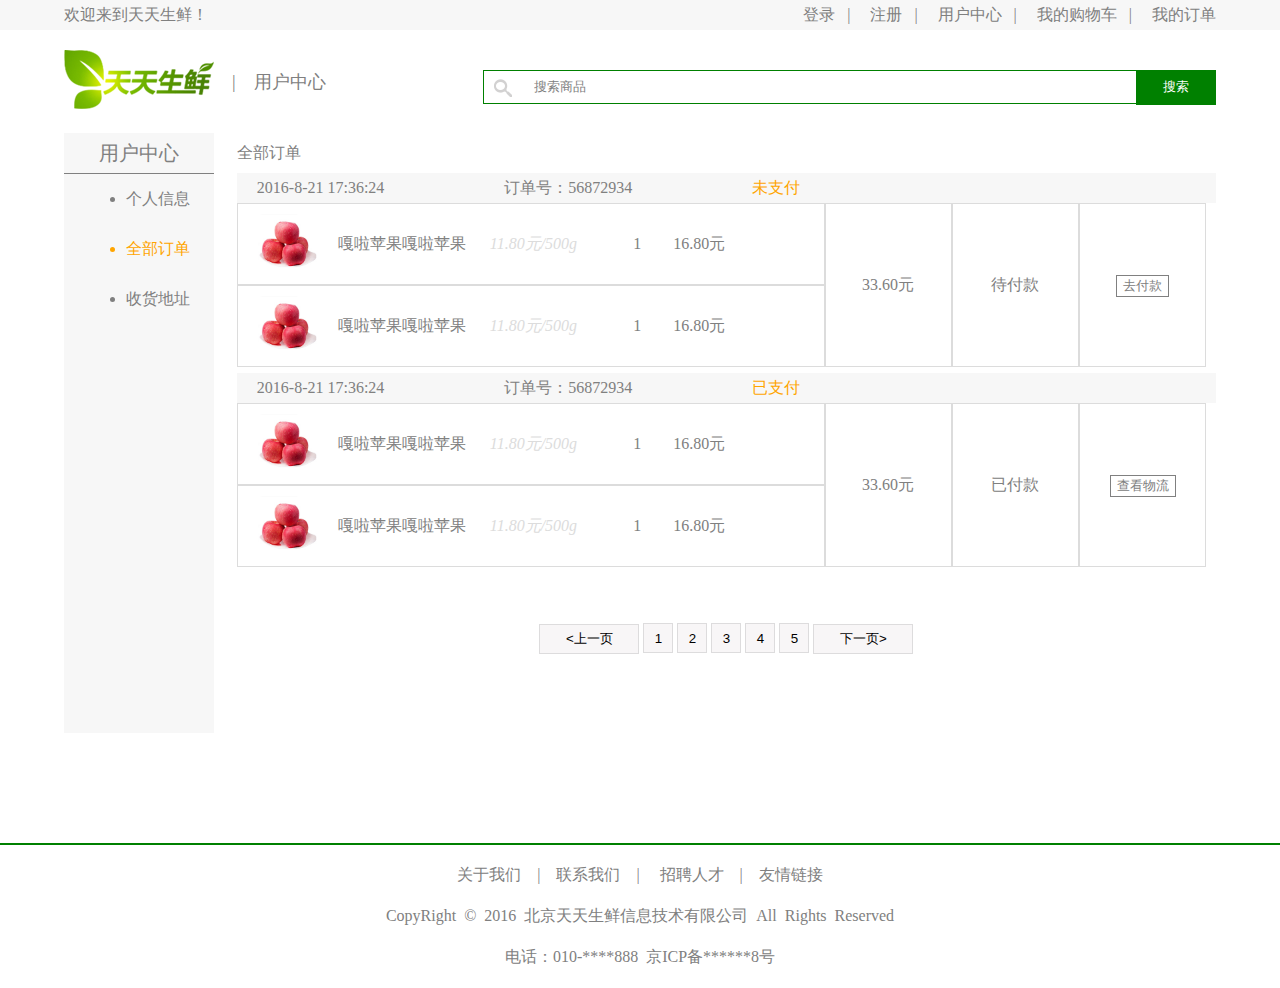
<file: order.html>
<!DOCTYPE html>
<html>
	<head>
		<meta charset="UTF-8">
		<title></title>
		<link rel="stylesheet" href="css/order.css" />
	</head>
	<body>
		<div id='zong'>
		<!--这是头部部分-->
		<div id='head1'>
				<div class="left">
					欢迎来到天天生鲜！
				</div>
				<div class="right">
					<ul>
						<li><a href="">登录</a>&nbsp;&nbsp;&nbsp;|</li>
						<li><a href="">注册</a>&nbsp;&nbsp;&nbsp;|</li>
						<li><a href="">用户中心</a>&nbsp;&nbsp;&nbsp;|</li>
						<li><a href="">我的购物车</a>&nbsp;&nbsp;&nbsp;|</li>
						<li><a href="">我的订单</a></li>
					</ul>
				</div>
			</div>
			<!--这是搜索部分-->
			<div id="head2">
				<div class="left">
					<img src="images/logo.png" alt=""/>
				</div>
				<div class='yonghu left'>
					&nbsp;&nbsp;&nbsp;&nbsp;|&nbsp;&nbsp;&nbsp;&nbsp;用户中心
				</div>
				<div class="right">
					<input type="text"  class="sou" value="搜索商品" onfocus="if(value=='搜索商品'){value=''}" onblur="if(value==''){value='搜索商品'} "/>
					<input type="button"  class="button" value="搜索" />
				</div>
			</div>
			<!--这是主体部分-->
			<div id='head3'>
				<div id="head3-1" class="left">
					<p>用户中心</p>
					<ul>
						<li >个人信息</li>
						<li class='li1'>全部订单</li>
						<li>收货地址</li>
					</ul>
					
				</div>
				<div id="head3-2" class='right'>
					<div id="jiben">全部订单</div>
					<div id="body">
						<div id='condition'> 
						<p class='left'>2016-8-21 17:36:24</p>
						<p class='left'>订单号：56872934</p>
						<p class='left' style='color:orange;'>未支付</p>
						</div>
						
						<div id='detailed'>
							<div class='left lb'>
								<div id='pingguo'>
									<img src="images/goods02.jpg" alt="" class='left'/>
									<p class='left lp'>嘎啦苹果嘎啦苹果&nbsp;&nbsp;&nbsp;&nbsp;&nbsp;&nbsp;<i>11.80元/500g</i></p>
									<p class='right rp'>1&nbsp;&nbsp;&nbsp;&nbsp;&nbsp;&nbsp;&nbsp;&nbsp;16.80元</p>
								</div>
								<div id='pingguo'>
									<img src="images/goods02.jpg" alt="" class='left'/>
									<p class='left lp'>嘎啦苹果嘎啦苹果&nbsp;&nbsp;&nbsp;&nbsp;&nbsp;&nbsp;<i>11.80元/500g</i></p>
									<p class='right rp'>1&nbsp;&nbsp;&nbsp;&nbsp;&nbsp;&nbsp;&nbsp;&nbsp;16.80元</p>
								</div>
							</div>
							<div class='left rb'>
								<div id='fukuan' class='left'>33.60元</div>
								<div id='fukuan' class='left'>待付款</div>
								<div id='fukuan' class='left'><button>去付款</button></div>
							</div>	
						</div>
					</div>
					<div id="body">
						<div id='condition'> 
						<p class='left'>2016-8-21 17:36:24</p>
						<p class='left'>订单号：56872934</p>
						<p class='left' style='color:orange;'>已支付</p>
						</div>
						
						<div id='detailed'>
							<div class='left lb'>
								<div id='pingguo'>
									<img src="images/goods02.jpg" alt="" class='left'/>
									<p class='left lp'>嘎啦苹果嘎啦苹果&nbsp;&nbsp;&nbsp;&nbsp;&nbsp;&nbsp;<i>11.80元/500g</i></p>
									<p class='right rp'>1&nbsp;&nbsp;&nbsp;&nbsp;&nbsp;&nbsp;&nbsp;&nbsp;16.80元</p>
								</div>
								<div id='pingguo'>
									<img src="images/goods02.jpg" alt="" class='left'/>
									<p class='left lp'>嘎啦苹果嘎啦苹果&nbsp;&nbsp;&nbsp;&nbsp;&nbsp;&nbsp;<i>11.80元/500g</i></p>
									<p class='right rp'>1&nbsp;&nbsp;&nbsp;&nbsp;&nbsp;&nbsp;&nbsp;&nbsp;16.80元</p>
								</div>
							</div>
							<div class='left rb'>
								<div id='fukuan' class='left'>33.60元</div>
								<div id='fukuan' class='left'>已付款</div>
								<div id='fukuan' class='left'><button>查看物流</button></div>
							</div>	
						</div>	
					</div>
					
					<div id="button">
						<button style="width:100px;height:30px;"><上一页</button>
						<button style="width:30px;height:30px;">1</button>
						<button style="width:30px;height:30px;">2</button>
						<button style="width:30px;height:30px;">3</button>
						<button style="width:30px;height:30px;">4</button>
						<button style="width:30px;height:30px;">5</button>
						<button style="width:100px;height:30px;">下一页></button>
				</div>
				</div>
				
			</div>
			<!--这是底部部分-->
			<div id="foot">
				<p>关于我们&nbsp;&nbsp;&nbsp;&nbsp;|&nbsp;&nbsp;&nbsp;&nbsp;联系我们&nbsp;&nbsp;&nbsp;&nbsp;|&nbsp;&nbsp;&nbsp;&nbsp;
				招聘人才&nbsp;&nbsp;&nbsp;&nbsp;|&nbsp;&nbsp;&nbsp;&nbsp;友情链接</p>
				<p>
					CopyRight&nbsp;&nbsp;&copy;&nbsp;&nbsp;2016&nbsp;&nbsp;北京天天生鲜信息技术有限公司&nbsp;&nbsp;All&nbsp;&nbsp;Rights&nbsp;&nbsp;Reserved
				</p>
				<p>
					电话：010-****888&nbsp;&nbsp;京ICP备******8号
				</p>
			</div>
			
		</div>	
	</body>
</html>
</file>
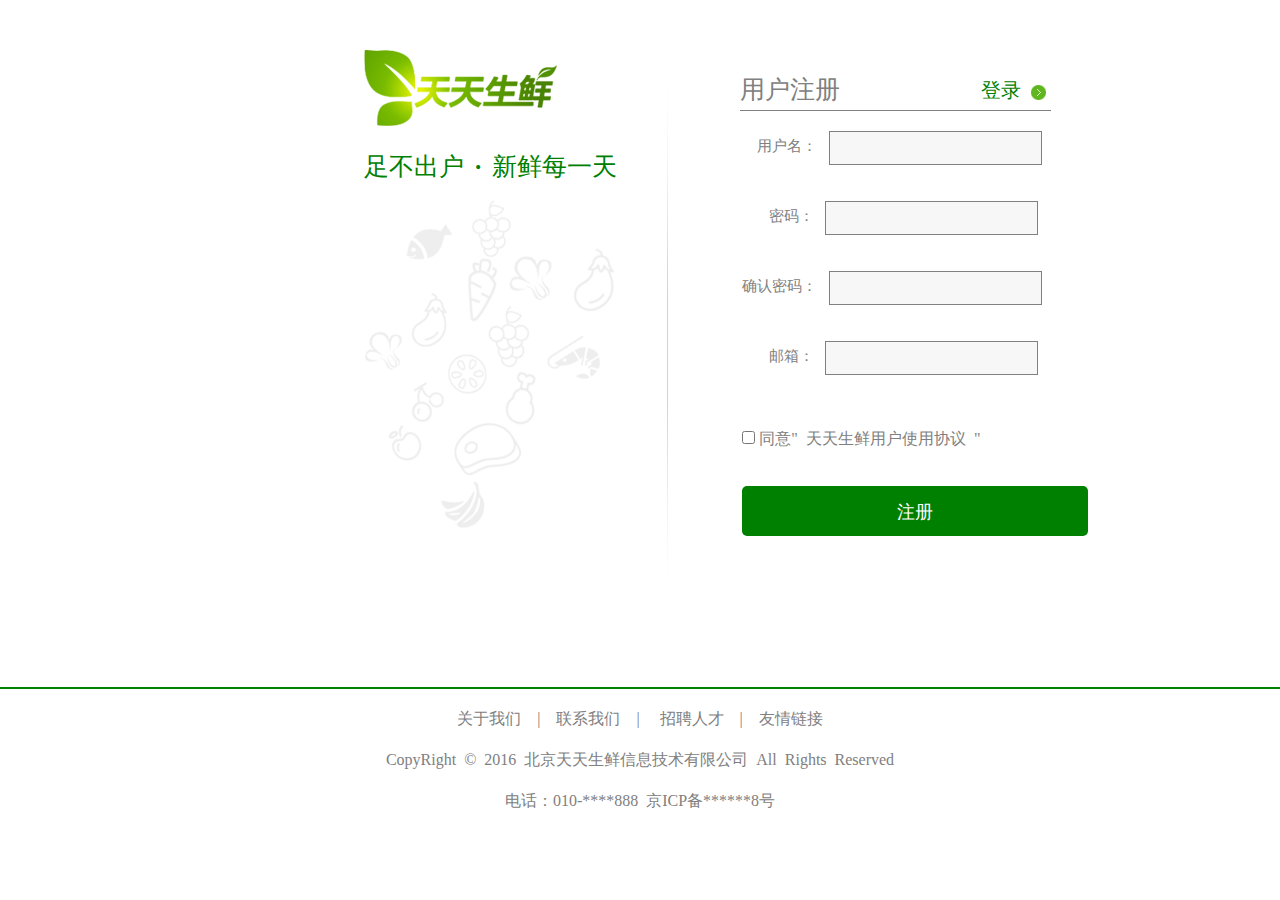
<file: register.html>
<!DOCTYPE html>
<html>
	<head>
		<meta charset="UTF-8">
		<title></title>
		<link rel="stylesheet" href="css/register.css" />
	</head>
	<body>
		<div id='zong'>
			<div id="body">
				<div id='zuo'>
					<img src="images/logo02.png" alt="" />
					<p>足不出户<span>·</span>新鲜每一天</p>
				</div>
				<div id='zhong'><img src="images/interval_line.png" alt="" /></div>
				
				<div id="you">
					<div id='top'>
						<p class='zc'>
							用户注册
						</p>
						<div id='bei'></div>
						<p class='dl'>
							<a href="login.html">
								登录
							</a>
						</p>
					</div>
					
					<div id="register">
						<div id='register-box'>
							&nbsp;&nbsp;&nbsp;&nbsp;用户名：&nbsp;&nbsp;&nbsp;<input type="text" class='username'/>
						</div>
						<div id='register-box'>
							&nbsp;&nbsp;&nbsp;&nbsp;&nbsp;&nbsp;&nbsp;密码：&nbsp;&nbsp;&nbsp;<input type="password" class='pwd'/>
						</div>
						<div id='register-box'>
							确认密码：&nbsp;&nbsp;&nbsp;<input type="password" class='pwd2'/>
						</div>
						<div id='register-box'>
							&nbsp;&nbsp;&nbsp;&nbsp;&nbsp;&nbsp;&nbsp;邮箱：&nbsp;&nbsp;&nbsp;<input type="email" class='email'/>
						</div>
						<div class="xieyi box">
							<input type="checkbox" name="ck" id="ck"/>
							<span>同意"&nbsp;&nbsp;天天生鲜用户使用协议&nbsp;&nbsp;"</span>
						</div>
						<div class="sub">
							<input type="submit" id="btn" value='注册'/>
						</div>
					</div>
					
			
		</div>
		</div>
		<div id="foot">
			<p>关于我们&nbsp;&nbsp;&nbsp;&nbsp;|&nbsp;&nbsp;&nbsp;&nbsp;联系我们&nbsp;&nbsp;&nbsp;&nbsp;|&nbsp;&nbsp;&nbsp;&nbsp;
			招聘人才&nbsp;&nbsp;&nbsp;&nbsp;|&nbsp;&nbsp;&nbsp;&nbsp;友情链接</p>
			<p>
				CopyRight&nbsp;&nbsp;&copy;&nbsp;&nbsp;2016&nbsp;&nbsp;北京天天生鲜信息技术有限公司&nbsp;&nbsp;All&nbsp;&nbsp;Rights&nbsp;&nbsp;Reserved
			</p>
			<p>
				电话：010-****888&nbsp;&nbsp;京ICP备******8号
			</p>
		</div>	
		</div>
	</body>
</html>
</file>
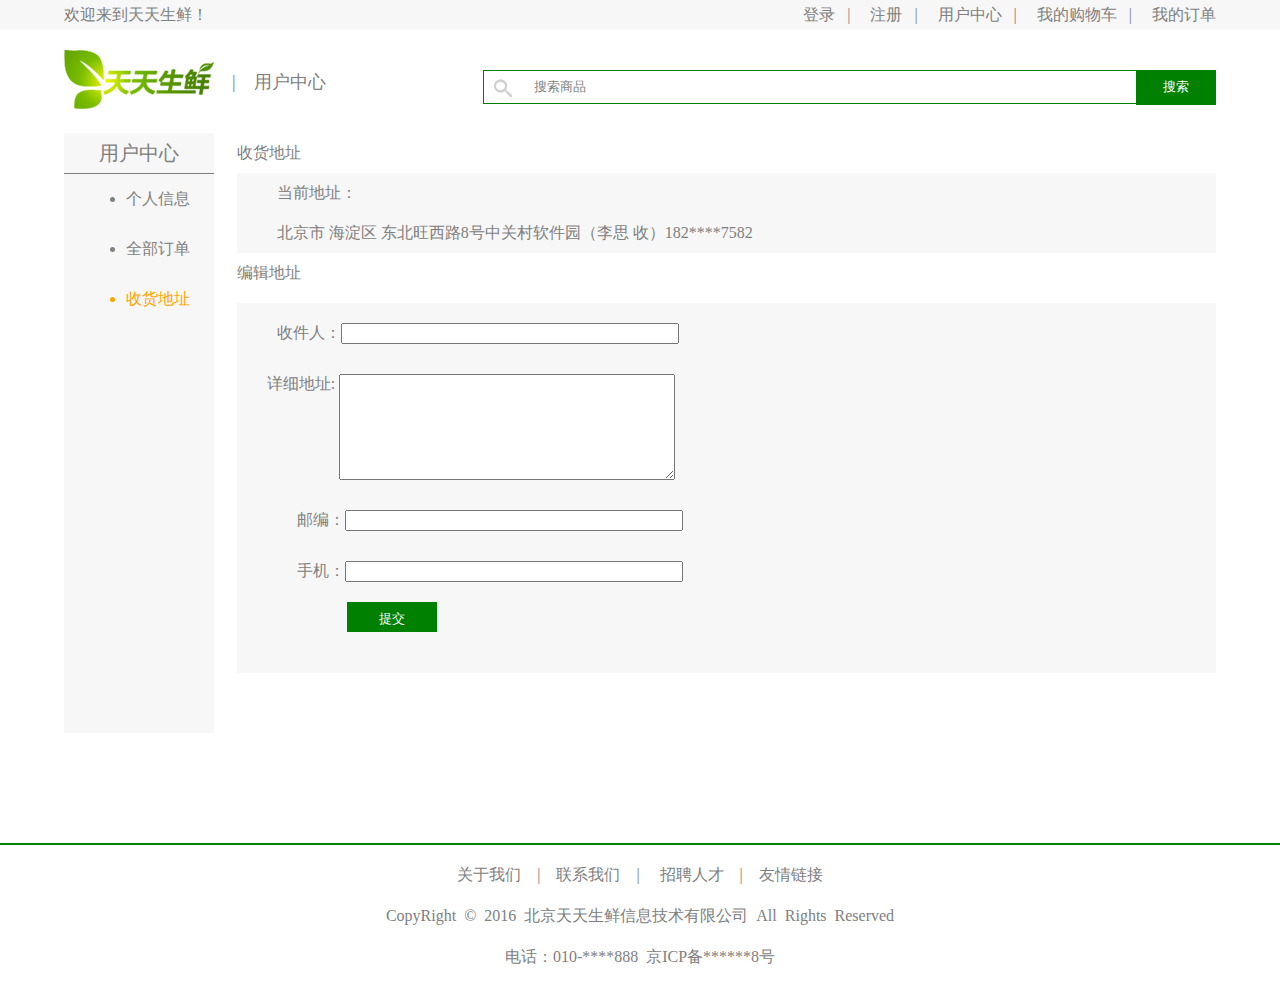
<file: site.html>
<!DOCTYPE html>
<html>
	<head>
		<meta charset="UTF-8">
		<title></title>
		<link rel="stylesheet" href="css/site.css" />
	</head>
	<body>
		<div id='zong'>
		<!--这是头部部分-->
		<div id='head1'>
				<div class="left">
					欢迎来到天天生鲜！
				</div>
				<div class="right">
					<ul>
						<li><a href="">登录</a>&nbsp;&nbsp;&nbsp;|</li>
						<li><a href="">注册</a>&nbsp;&nbsp;&nbsp;|</li>
						<li><a href="">用户中心</a>&nbsp;&nbsp;&nbsp;|</li>
						<li><a href="">我的购物车</a>&nbsp;&nbsp;&nbsp;|</li>
						<li><a href="">我的订单</a></li>
					</ul>
				</div>
			</div>
			<!--这是搜索部分-->
			<div id="head2">
				<div class="left">
					<img src="images/logo.png" alt=""/>
				</div>
				<div class='yonghu left'>
					&nbsp;&nbsp;&nbsp;&nbsp;|&nbsp;&nbsp;&nbsp;&nbsp;用户中心
				</div>
				<div class="right">
					<input type="text"  class="sou" value="搜索商品" onfocus="if(value=='搜索商品'){value=''}" onblur="if(value==''){value='搜索商品'} "/>
					<input type="button"  class="button" value="搜索" />
				</div>
			</div>
			<!--这是主体部分-->
			<div id='head3'>
				<div id="head3-1" class="left">
					<p>用户中心</p>
					<ul>
						<li >个人信息</li>
						<li >全部订单</li>
						<li class='li1'>收货地址</li>
					</ul>
					
				</div>
				<div id="head3-2" class='right'>
					<div id="jiben">收货地址</div>
					<div id='body1'>
						<p>当前地址：</p>
						<p>北京市 海淀区 东北旺西路8号中关村软件园（李思 收）182****7582</p>
					</div>
					<div id='bianji'>
						编辑地址
					</div>
					<div id="body2">
						<p >收件人：<input type="text" /></p>
						
						<p class='p1'>详细地址:
						<textarea name="" id="textarea"></textarea></p>
						<p class='p2'>邮编：<input type="text" /></p>
						<p class='p2'>手机：<input type="text" /></p>
						<input type="submit" value='提交' class='btn'/>
					</div>
				</div>
			</div>
			<!--这是底部部分-->
			<div id="foot">
				<p>关于我们&nbsp;&nbsp;&nbsp;&nbsp;|&nbsp;&nbsp;&nbsp;&nbsp;联系我们&nbsp;&nbsp;&nbsp;&nbsp;|&nbsp;&nbsp;&nbsp;&nbsp;
				招聘人才&nbsp;&nbsp;&nbsp;&nbsp;|&nbsp;&nbsp;&nbsp;&nbsp;友情链接</p>
				<p>
					CopyRight&nbsp;&nbsp;&copy;&nbsp;&nbsp;2016&nbsp;&nbsp;北京天天生鲜信息技术有限公司&nbsp;&nbsp;All&nbsp;&nbsp;Rights&nbsp;&nbsp;Reserved
				</p>
				<p>
					电话：010-****888&nbsp;&nbsp;京ICP备******8号
				</p>
			</div>
			
		</div>	
	</body>
</html>
</file>
<file: css/index.css>
*{
	margin:0 auto;
	padding:0 auto;
}
#zong{
	width:100%;
	overflow: hidden;
}
#head1{
	width:90%;
	height:30px;
	line-height: 30px;
	background:#f7f7f7;
	padding:0 5%;
	overflow: hidden;
	color:#808080;
}
.left{
	float:left;
}
.right{	
	float:right;
}
.right ul li{
	float:left;
	list-style: none;
	margin-left: 20px;
	text-align: center;
	color:#808080;
}
.right ul li a{
	text-decoration: none;
	color:#808080;
}
#head2{
	width:90%;
	height:70px;
	padding:0 5%;
	overflow: hidden;
	
}
#head2 .left .sou{
	width:300px;height:30px;
	margin-left:150px;
	 margin-top: 20px;
	 border:1px solid green;
	 padding-left: 50px;
	 color:#808080;
	background: url(../images/icons.png) 6px -340px no-repeat;
}
#head2 .left .button{
	width:50px;
	height:35px;
	background: green;
	border:1px solid green;
	margin-left: -5px;
	color:white;
}
#head2 .right .che{
	background: url(../images/icons.png) 5px -300px no-repeat;
	width:100px;
	height:30px;
	margin-left:150px;
	 margin-top: 20px;
	 border:1px solid #808080;
	 padding-left: 50px;
	 color:darkgreen;
}
#head2 .right .button2{
	width:50px;
	height:35px;
	background:orange ;
	border:1px solid orange;
	font-size: 20px;
	color:white;
	margin-left: -5px;
}
#head3{
	width:90%;
	height:50px;
	padding:0 5%;
	border-bottom: 2px solid green;
	overflow: hidden;
}
#head3 .head3-1{
	width:15%;
	height:50px;
	line-height: 50px;
	text-align: center;
	background: green;
	color:white;
	font-size: 20px;
}
#head3 .head3-2 ul li{
	list-style: none;
	float:left;
	color:#808080;
	line-height: 50px;
	margin-left: 30px;
}
.head3-2 ul li a{
	text-decoration: none;
	color:#808080;
}
#head4{
	width:90%;
	height:306px;
	
	overflow: hidden;
}
#head4 .head4-1{
	width:15%;
	height:306px;
}
#head4 .head4-1 ul li{

	height:50px;
	line-height: 50px;
	margin-left: -35px;
	list-style: none;
	border-bottom:1px solid #A9A9A9;
	padding-left: 60px;
}
.li1{
		background: url(../images/icons.png) 10px 0 no-repeat;
}
.li2{
	background: url(../images/icons.png) 10px  -40px no-repeat;
}
.li3{
	background: url(../images/icons.png) 10px  -85px no-repeat;
}
.li4{
	background: url(../images/icons.png) 10px -134px no-repeat;
}
.li5{
	background: url(../images/icons.png) 10px -170px no-repeat;
}
.li6{
	background: url(../images/icons.png) 10px -215px no-repeat;
}

.head4-2 .img{
	margin-top:-10px;
}
.swiper-container{
	width: 60%;
	height: 42vh;
		}
.swiper-container img{
	height: 100%;
	width:100%;
		}
#head5{
	width: 90%;
	
	padding:0 5%;
	overflow: hidden;
	margin-top: 20px;
}
#head5 #head5-1{
	width: 100%;
	height:40px;
	line-height: 40px;
	border-bottom: 2px solid green;
}
#head5 #head5-1  .left b{
	font-size:25px;
	color:green;
	float:left;
}
#head5 #head5-1  .left span{
	font-size:15px;
	color:#808080;
}
#head5 #head5-1 .right a{
	color:#808080;
	text-decoration: none;
}
#head5-2-1{
	float:left;
}
#head5-2-2{
	width:21.23%;
	border-bottom: 1px solid #A9A9A9;
	border-right: 1px solid #A9A9A9;
	float:left;
}
#head5-2-2 img{
	
	margin-left: 50px;
} 
#head5-2-2 p{
	text-align: center;
	display: inline-block;
	width:100%;
	height:50px;
	text-align: center;
	line-height: 50px;
	color:#808080;
}
#head5-2-2 b{
	text-align: center;
	display: inline-block;
	width:100%;
	height:65px;
	text-align: center;
	line-height: 65px;
	font-size: 20px;
	color:red;
}
#foot{
	width:90%;
	padding:0 5%;
	overflow: hidden;
	padding-bottom: 20px;
	margin-top: 30px;
	border-top:2px solid green;
}
#foot p{
	color:#808080;
	width:100%;
	text-align: center;
	margin-top: 20px;
}
</file>
<file: css/detail.css>
*{
	margin:0 auto;
	padding:0 auto;
}
#zong{
	width:100%;
	overflow: hidden;
}
#head1{
	width:90%;
	height:30px;
	line-height: 30px;
	background:#f7f7f7;
	padding:0 5%;
	overflow: hidden;
	color:#808080;
}
.left{
	float:left;
}
.right{	
	float:right;
}
.right ul li{
	float:left;
	list-style: none;
	margin-left: 20px;
	text-align: center;
	color:#808080;
}
.right ul li a{
	text-decoration: none;
	color:#808080;
}
#head2{
	width:90%;
	height:70px;
	padding:0 5%;
	overflow: hidden;
}
#head2 .left .sou{
	width:300px;height:30px;
	margin-left:150px;
	 margin-top: 20px;
	 border:1px solid green;
	 padding-left: 50px;
	 color:#808080;
	background: url(../images/icons.png) 6px -340px no-repeat;
}
#head2 .left .button{
	width:50px;
	height:35px;
	background: green;
	border:1px solid green;
	margin-left: -5px;
	color:white;
}
#head2 .right .che{
	background: url(../images/icons.png) 5px -300px no-repeat;
	width:100px;
	height:30px;
	margin-left:150px;
	 margin-top: 20px;
	 border:1px solid #808080;
	 padding-left: 50px;
	 color:darkgreen;
}
#head2 .right .button2{
	width:50px;
	height:35px;
	background:orange ;
	border:1px solid orange;
	font-size: 20px;
	color:white;
	margin-left: -5px;
}

#head3{
	width:90%;
	height:50px;
	padding:0 5%;
	border-bottom: 2px solid green;
	overflow: hidden;
}
#head3 .head3-1{
	width:15%;
	height:50px;
	line-height: 50px;
	text-align: center;
	background: green;
	color:white;
	font-size: 20px;
}
#head3 .head3-2 ul li{
	list-style: none;
	float:left;
	color:#808080;
	line-height: 50px;
	margin-left: 30px;
}
.head3-2 ul li a{
	text-decoration: none;
	color:#808080;
}
#head4{
	width:90%;
	padding:0 5%;
	overflow: hidden;
}
#head4 #head4-1{
	color:green;
	margin-top:10px;
}
#head4-2{
	width:100%;
	height:400px;
	
}
#head4-2 .img{
	margin-top: 20px;
	margin-left: 20px;
}
#head4-2 .xinxi{
	margin-top: 20px;
	margin-left:70px ;
}
#head4-2 .xinxi h2{
	font-weight: 500;
	color:#808080;
}
#head4-2 .xinxi .p1{
	color:#808080;
	font-size: 12px;
	margin-top: 10px;
	letter-spacing:2px;
}
#head4-2-1{
	width:100%;
	height:50px;
	background: #ffeded;
	margin-top:20px;
}
#head4-2-1 .p2{
	font-size: 12px;
	color:#ff3e3e;
	line-height: 50px;
	margin-left: 10px;
}
#head4-2-1 .p2 span{
		font-size: 25px;
	line-height: 50px;
}
#head4-2-1 .p3{
	margin-left: 250px;
	line-height: 50px;
	font-size: 10px;
	color:#9db0ce;
}
#head4-2-2{
	margin-top: 20px;
	position: relative;
	color:#666666;
}
#head4-2-2 button{
	width:46px;
	height:43px;
	background: #fff;
	border:1px solid #666666;
	color:#666666;
}
#head4-2-2 #a{
	width:23px;
	height:23px;
	position:relative;
	top:-10px;
	
	background: #fff;
	border:1px solid #666666;
	color:#666666;
}
#head4-2-2 #b{
	width:23px;
	height:23px;
	position:relative;
	top:10px;
	left:-23px;
	background: #fff;
	border:1px solid #666666;
	color:#666666;
}
#head4-2 .xinxi .p4{
	margin-top: 25px;
	color:#666666;
}
#head4-2 .xinxi .p4 span{
	font-size: 25px;
	color:red;
}
#head4-2 #btn1{
	margin-top: 50px;
	width:180px;
	height:30px;
	color:#c40000;
	background: #ffeded;
	border:1px solid red;
}
#head4-2 #btn2{
	width:180px;
	height:30px;
	color:white;
	background: #c40000;
	border:1px solid #c40000;
}
#head4-3{
	margin-top: 10px;
	width:100%;
	height:500px;
}
#head4-3-1{
	width:15%;
	height:500px;
}
#head4-3-1 #tuijian{
	width:100%;
	height:40px;
	line-height: 40px;
	
	border-top:2px solid green;
	background: #F7F7F7;
}
#tuijian p{
	margin-left: 10px;
}
#head4-3-1 #shuiguo{
	border:1px solid #f7f7f7;
	padding-left:10px;
}
#head4-3-1 #shuiguo h5{
	color:#808080;
	
}
#head4-3-1 #shuiguo p{
	color:red;
	font-size: 15px;

}
#head4-3-2{
	width:80%;
	height:400px;
	margin-left: 4%;

}
#head4-3-2 #jp{
	width:100%;
	height:40px;
	line-height: 40px;
	}
	#jp .p1{
		width:10%;
		text-align: center;
		border-left: 1px solid green;
		border-top:2px solid green;
	}
	#jp #jp1{
		width:89%;
		border-left:1px solid green;
		border-bottom: 1px solid green;
	}
	#jp1 .p2{
		width:10%;
		background:#f7f7f7 ;
		color:#808080;
		text-align: center;
	}
	#head4-3-2 h2{
		font-size:20px;
		margin-top: 10px;
		color:green;
		font-weight: 700;
	}
	#head4-3-2 .p3{
		font-size: 14px;
		color:#808080;
		margin-top: 10px;
		line-height: 25px;
	}
#foot{
	width:90%;
	padding:0 5%;
	overflow: hidden;
	padding-bottom: 20px;
	margin-top: 30px;
	border-top:2px solid green;
}
#foot p{
	color:#808080;
	width:100%;
	text-align: center;
	margin-top: 20px;
}
</file>
<file: css/info.css>
*{
	margin:0 auto;
	padding:0 auto;
}
#zong{
	width:100%;
	overflow: hidden;
}
#head1{
	width:90%;
	height:30px;
	line-height: 30px;
	background:#f7f7f7;
	padding:0 5%;
	overflow: hidden;
	color:#808080;
}
.left{
	float:left;
}
.right{	
	float:right;
}
.right ul li{
	float:left;
	list-style: none;
	margin-left: 20px;
	text-align: center;
	color:#808080;
}
.right ul li a{
	text-decoration: none;
	color:#808080;
}
#head2{
	width:90%;

	padding:0 5%;
	overflow: hidden;
	
}
#head2 img{
	margin-top: 20px;
}
#head2 .yonghu{
	margin-top: 40px;
	color:#808080;
	font-size: 18px;
}
#head2 .right .sou{
	width:600px;
	height:30px;
	margin-left:150px;
	 margin-top: 40px;
	 border:1px solid green;
	 padding-left: 50px;
	 color:#808080;
	background: url(../images/icons.png) 10px -340px no-repeat;
}
#head2 .right .button{
	width:80px;
	height:35px;
	background: green;
	border:1px solid green;
	margin-left: -5px;
	color:white;
}
#head3{
	width:90%;
	padding:0 5%;
	height:700px;;
}
#head3-1{
	width:13%;
	height:500px;
	margin-top: 20px;
	background: #f7f7f7;
}
#head3-1 p{
	width:100%;
	height:40px;
	font-size: 20px;
	line-height: 40px;
	text-align: center;
	color:#808080;
	border-bottom: 1px solid #808080;
}
#head3-1 ul{
	margin-left:15%;
}
#head3-1 ul li{
	color:#808080;
	
	line-height:50px;
}
#head3-1 .li1{
	color:orange;
}
#head3-2{
	width:85%;
	overflow: hidden;
	margin-top: 20px;
}
#head3-2 #jiben{
	width:100%;
	height:40px;
	line-height: 40px;
	color:#808080;
}
#head3-2 #xinxi{
	width:100%;
	height:120px;
	background: #f7f7f7;
}
#head3-2 #xinxi p{
	margin-left: 40px;
	line-height: 40px;
	color:#808080;
}
#head3-2 #recently{
	width:100%;
	margin-top: 30px;
	height:40px;
	font-size: 20px;
	line-height: 40px;
	color:#808080;
	
}
#head3-2 #shuiguo{
	width:20%;
	margin-top: 10px;
}
#head3-2 #shuiguo p{
	color:#808080;
	font-size:10px;
}
#head3-2 #shuiguo h5{
	color:#808080;
}
#head3-2 #shuiguo p span{
	color:red;
	font-size: 15px;
}
#foot{
	width:90%;
	overflow: hidden;
	padding:0 5%;
	padding-bottom: 20px;
	margin-top: 30px;
	border-top:2px solid green;
}
#foot p{
	color:#808080;
	width:100%;
	text-align: center;
	margin-top: 20px;
}
</file>
<file: css/list.css>
*{
	margin:0 auto;
	padding:0 auto;
}
#zong{
	width:100%;
	overflow: hidden;
}
#head1{
	width:90%;
	height:30px;
	line-height: 30px;
	background:#f7f7f7;
	padding:0 5%;
	overflow: hidden;
	color:#808080;
}
.left{
	float:left;
}
.right{	
	float:right;
}
.right ul li{
	float:left;
	list-style: none;
	margin-left: 20px;
	text-align: center;
	color:#808080;
}
.right ul li a{
	text-decoration: none;
	color:#808080;
}
#head2{
	width:90%;
	height:70px;
	padding:0 5%;
	overflow: hidden;
}
#head2 .left .sou{
	width:300px;height:30px;
	margin-left:150px;
	 margin-top: 20px;
	 border:1px solid green;
	 padding-left: 50px;
	 color:#808080;
	background: url(../images/icons.png) 6px -340px no-repeat;
}
#head2 .left .button{
	width:50px;
	height:35px;
	background: green;
	border:1px solid green;
	margin-left: -5px;
	color:white;
}
#head2 .right .che{
	background: url(../images/icons.png) 5px -300px no-repeat;
	width:100px;
	height:30px;
	margin-left:150px;
	 margin-top: 20px;
	 border:1px solid #808080;
	 padding-left: 50px;
	 color:darkgreen;
}
#head2 .right .button2{
	width:50px;
	height:35px;
	background:orange ;
	border:1px solid orange;
	font-size: 20px;
	color:white;
	margin-left: -5px;
}
#head3{
	width:90%;
	height:50px;
	padding:0 5%;
	border-bottom: 2px solid green;
	overflow: hidden;
}
#head3 .head3-1{
	width:15%;
	height:50px;
	line-height: 50px;
	text-align: center;
	background: green;
	color:white;
	font-size: 20px;
}
#head3 .head3-2 ul li{
	list-style: none;
	float:left;
	color:#808080;
	line-height: 50px;
	margin-left: 30px;
}
.head3-2 ul li a{
	text-decoration: none;
	color:#808080;
}
#head4{
	width:90%;
	padding: 0 5%;
	overflow: hidden;
	}
#head4-1{
	width:15%;
}
#head4-1-1{
	width:100%;
	height:40px;
	line-height: 40px;
	border-bottom: 2px solid green;
	color:green;
}
#head4-1 #head4-1-2{
	width:100%;
	height:600px;
}
#head4-1-2 #tui{
	width:100%;
	height:40px;
	line-height: 40px;
	background: #f7f7f7;
	color:#808080;
}
#head4-1-2 #tu{
	width:99%;
	height:250px;
	background: white;
	border:1px solid #c0c0c0;
}
#head4-1-2 #tu p{
	color:#808080;
	margin-left: 20px;
}
#head4-1-2 #tu b{
	color:red;
	font-size: 20px;
	margin-left: 20px;
}
#head4-2{
	width:82.5%;
	margin-top: 40px;
	margin-left:30px;
	overflow: hidden;
}
#head4-2 #tui{
	width:100%;
	height:40px;
	line-height: 40px;
	background: #f7f7f7;
}
#head4-2 #tui p{
	display: inline-block;
	width:8%;
	text-align: center;
}
#head4-2 #tui .p1{
	background: green;
	color:white;
}
#head4-2-1{
	width:100%;
	overflow: hidden;
}
#head4-2-1 #shuiguo{
	width:20%;
	margin-top: 10px;
}
#head4-2-1 #shuiguo p{
	color:#808080;
	font-size:10px;
}
#head4-2-1 #shuiguo h5{
	color:#808080;
}
#head4-2-1 #shuiguo p span{
	color:red;
	font-size: 15px;
}
#button{
	text-align: center;
	margin-top:50px ;
}
#button button{
	background: #f8f6f7;
	border:1px solid #dddcdd;
}
#foot{
	width:90%;
	padding:0 5%;
	overflow: hidden;
	padding-bottom: 20px;
	margin-top: 30px;
	border-top:2px solid green;
}
#foot p{
	color:#808080;
	width:100%;
	text-align: center;
	margin-top: 20px;
}
</file>
<file: css/login.css>
*{
	margin:0 auto;
	padding:0 auto;
}
#tu{
	width:100%;
	height:150px;
}
#tu img{
	margin-left: 300px;
	margin-top: 50px;
}
#body{
	width:90%;
	padding:0 5%;
	height:560px;
	background: #518E17;
}
#body img{
	float:left;
	margin-left: 200px;
	margin-top: 100px;
}
#body #zi{
	/*writing-mode: lr-tb;*/
	/*word-wrap: break-word;*/
	width:5px;
	float:left;
	font-size: 34px;
	font-weight: 500;
	margin-top: 50px;
	color:white;
	margin-left:30px;
}
#zi span{
	margin-left:10px;
	font-weight:600;
}
#body #right{
	float:left;
	margin: 20px;
	margin-left: 100px;
	margin-top: 40px;
	width:40%;
	height:420px;
	background: white;
}
#right #top{
	width:90%;
	height:60px;
	border-bottom:1px solid #808080;
}
#top .dl{
	height:40px;
	line-height: 40px;
	float:left;
	font-size: 25px;
	color:#808080;
	margin-left: 100px;
	margin-top:20px;
}
#top #bei{
	float:left;
	width:20px;
	height:20px;
	margin-top:35px;
	margin-left: 90px;
	/*border:1px solid red;*/
	background: url(../images/icons02.png) 0 0 no-repeat;
}
#top .zc{
	height:40px;
	line-height: 40px;
	float:left;
	margin-top:20px;
	margin-left: 10px;
	font-size: 20px;
}
#top .zc a{
	color:green;
	text-decoration: none;
}
#center{
	width:90%;
}
#center .input1{
	float:left;
	width:100%;
	height:40px;
	margin-top: 30px;
	background: url(../images/icons02.png) 450px -40px no-repeat;
	border:1px solid #808080;
	color:#808080;
}
#center .input2{
	float:left;
	width:100%;
	height:40px;
	margin-top: 30px;
	background: url(../images/icons02.png) 450px -90px no-repeat;
	border:1px solid #808080;
	color:#808080;
}
#center p{
	margin-top: 40px;
}
#center .left{
	float:left;
	color:#808080;
}
#center .left input{
	vertical-align:middle;
	width:18px;
	height:18px;
}
#center .left span{
	margin-left: 5px;
}
#center .right{
	float:right;
}
#center .right a{
	color:#808080;
	text-decoration: none;
}
#center .submit{
	width:490px;
	height:40px;
	margin-top: 40px;
	background: green;
	color:white;
	border:1px solid green;
}

#foot{
	width:90%;
	padding:0 5%;
	overflow: hidden;
	padding-bottom: 20px;
	border-top:2px solid green;
}
#foot .p1{
	margin-top: 50px;
}
#foot p{
	color:#808080;
	width:100%;
	text-align: center;
	margin-top: 20px;
}
</file>
<file: css/order.css>
*{
	margin:0 auto;
	padding:0 auto;
}
#zong{
	width:100%;
	overflow: hidden;
}
#head1{
	width:90%;
	height:30px;
	line-height: 30px;
	background:#f7f7f7;
	padding:0 5%;
	overflow: hidden;
	color:#808080;
}
.left{
	float:left;
}
.right{	
	float:right;
}
.right ul li{
	float:left;
	list-style: none;
	margin-left: 20px;
	text-align: center;
	color:#808080;
}
.right ul li a{
	text-decoration: none;
	color:#808080;
}
#head2{
	width:90%;

	padding:0 5%;
	overflow: hidden;
	
}
#head2 img{
	margin-top: 20px;
}
#head2 .yonghu{
	margin-top: 40px;
	color:#808080;
	font-size: 18px;
}
#head2 .right .sou{
	width:600px;
	height:30px;
	margin-left:150px;
	 margin-top: 40px;
	 border:1px solid green;
	 padding-left: 50px;
	 color:#808080;
	background: url(../images/icons.png) 10px -340px no-repeat;
}
#head2 .right .button{
	width:80px;
	height:35px;
	background: green;
	border:1px solid green;
	margin-left: -5px;
	color:white;
}
#head3{
	width:90%;
	padding:0 5%;
	height:700px;
}
#head3-1{
	width:13%;
	height:600px;
	margin-top: 20px;
	background: #f7f7f7;
}
#head3-1 p{
	width:100%;
	height:40px;
	font-size: 20px;
	line-height: 40px;
	text-align: center;
	color:#808080;
	border-bottom: 1px solid #808080;
}
#head3-1 ul{
	margin-left:15%;
}
#head3-1 ul li{
	color:#808080;
	
	line-height:50px;
}
#head3-1 .li1{
	color:orange;
}
#head3-2{
	width:85%;
	overflow: hidden;
	margin-top: 20px;
}
#head3-2 #jiben{
	width:100%;
	height:40px;
	line-height: 40px;
	color:#808080;
}
#head3-2 #body{
	width:100%;
	height:200px;
}
#body #condition{
	width:100%;
	height:30px;
	background: #f7f7f7;
}
#body #condition p{
	line-height: 30px;
	color:#808080;
	margin-right: 100px;
	margin-left: 20px;
}
#detailed{
	width:100%;
	height:160px;
}
#detailed .lb{
	width:60%;
	height:160px;
}
#detailed .lb #pingguo{
	width:100%;
	height:80px;
	border:1px solid #dcdcdc;
}
#detailed .lb #pingguo img{
	width:60px;
	height:60px;
	margin-left: 20px;
	margin-top: 10px;
}
#detailed .lb #pingguo .lp{
	margin-left: 20px;
	line-height: 80px;
	color:#808080;
}
#detailed .lb #pingguo .lp i{
	color:#dcdcdc;
}
#detailed .lb #pingguo .rp{
	line-height: 80px;
	color:#808080;
	margin-right: 100px;
}
#detailed .rb{
	width:40%;
	height:162px;
}
#detailed .rb #fukuan{
	width:32%;
	height:162px;
	border:1px solid #dcdcdc;
	text-align: center;
	line-height: 162px;
	color:#808080;
}
#detailed .rb #fukuan button{
	border:1px solid #808080;
	color:#808080;
	background: white;
}
#button{
	text-align: center;
	margin-top:50px ;
}
#button button{
	background: #f8f6f7;
	border:1px solid #dddcdd;
}
#foot{
	width:90%;
	padding:0 5%;
	overflow: hidden;
	padding-bottom: 20px;
	margin-top: 30px;
	border-top:2px solid green;
}
#foot p{
	color:#808080;
	width:100%;
	text-align: center;
	margin-top: 20px;
}
</file>
<file: css/register.css>
*{
	margin:0 auto;
	padding:0 auto;
}
#zong{
	width:100%;
	overflow: hidden;
}
#body{
	width:90%;
	overflow: hidden;
	margin-top: 50px;
}
#zuo{
	float:left;
	margin-left: 300px;
	height:500px;
	background: url(../images/register_banner.png) 0 150px  no-repeat;
	
}
#zuo p{
	font-size:25px;
	margin-top: 20px;
	color:green;
}
#zuo p span{
	margin:0 10px;
	font-weight: 600;
}
#zhong{
	width:5px;
	float:left;
	margin-left: 50px;
}
#you{
	float:left;
	width:30%;
	height:600px;
	margin-left: 50px;
}
#you #top{
	width:90%;
	height:60px;
	border-bottom:1px solid #808080;
}
#top .zc{
	height:40px;
	line-height: 40px;
	float:left;
	font-size: 25px;
	color:#808080;
	margin-top:20px;
}
#top #bei{
	float:right;
	width:20px;
	height:20px;
	margin-top:35px;
	/*border:1px solid red;*/
	background: url(../images/icons02.png) 0 0 no-repeat;
}
#top .dl{
	height:40px;
	line-height: 40px;
	float:right;
	margin-top:20px;
	margin-right: 10px;
	font-size: 20px;
}
#top .dl a{
	color:green;
	text-decoration: none;
}
#register{
	width:100%;
	padding-left: 20px;
	color:#808080;
}
#register #register-box{
	width:100%;
	height:50px;
	font-size: 15px;
	margin-top: 20px;
}
#register #register-box input{
	width:60%;
	height:30px;
	vertical-align: middle;
	background: #f7f7f7;
	border:1px solid #808080;
}

/*注册协议部分*/
.xieyi{
	height:55px;
	line-height: 55px;
	width:100%;
	margin-top: 20px;
}
.xieyi .box{
	border:none;
	padding: 0px;
}
.xieyi .box input{
	height: 15px;
	width: 15px;
	padding: 0px;
}
/*提交按钮*/
#btn{
	width: 100%;
	height: 50px;
	line-height: 50px;
	border:none;
	margin-top: 20px;
	background: green;
	border-radius: 5px;
	font-size:18px;
	color:#fff;
	cursor: pointer;
}
#foot{
	width:90%;
	padding:0 5%;
	overflow: hidden;
	padding-bottom: 20px;
	margin-top: 30px;
	border-top:2px solid green;
}
#foot p{
	color:#808080;
	width:100%;
	text-align: center;
	margin-top: 20px;
}
</file>
<file: css/site.css>
*{
	margin:0 auto;
	padding:0 auto;
}
#zong{
	width:100%;
	overflow: hidden;
}
#head1{
	width:90%;
	height:30px;
	line-height: 30px;
	background:#f7f7f7;
	padding:0 5%;
	overflow: hidden;
	color:#808080;
}
.left{
	float:left;
}
.right{	
	float:right;
}
.right ul li{
	float:left;
	list-style: none;
	margin-left: 20px;
	text-align: center;
	color:#808080;
}
.right ul li a{
	text-decoration: none;
	color:#808080;
}
#head2{
	width:90%;

	padding:0 5%;
	overflow: hidden;
	
}
#head2 img{
	margin-top: 20px;
}
#head2 .yonghu{
	margin-top: 40px;
	color:#808080;
	font-size: 18px;
}
#head2 .right .sou{
	width:600px;
	height:30px;
	margin-left:150px;
	 margin-top: 40px;
	 border:1px solid green;
	 padding-left: 50px;
	 color:#808080;
	background: url(../images/icons.png) 10px -340px no-repeat;
}
#head2 .right .button{
	width:80px;
	height:35px;
	background: green;
	border:1px solid green;
	margin-left: -5px;
	color:white;
}
#head3{
	width:90%;
	padding:0 5%;
	height:700px;
}
#head3-1{
	width:13%;
	height:600px;
	margin-top: 20px;
	background: #f7f7f7;
}
#head3-1 p{
	width:100%;
	height:40px;
	font-size: 20px;
	line-height: 40px;
	text-align: center;
	color:#808080;
	border-bottom: 1px solid #808080;
}
#head3-1 ul{
	margin-left:15%;
}
#head3-1 ul li{
	color:#808080;
	
	line-height:50px;
}
#head3-1 .li1{
	color:orange;
}
#head3-2{
	width:85%;
	overflow: hidden;
	margin-top: 20px;
}
#head3-2 #jiben{
	width:100%;
	height:40px;
	line-height: 40px;
	color:#808080;
}
#head3-2 #body1{
	width:100%;
	height:80px;
	background: #f7f7f7;
}
#head3-2 #body1 p{
	margin-left: 40px;
	line-height: 40px;
	color:#808080;
}
#head3-2 #bianji{
	width:100%;
	height:40px;
	line-height: 40px;
	color:#808080;
	
}
#head3-2 #body2{
	width:100%;
	height:370px;
	background: #f7f7f7;
}

#head3-2 #body2 p{
	color:#808080;
	margin-left: 40px;
	margin-top: 10px;
	padding-top: 20px;
}
#body2 input{
	width:330px;
}
#body2 #textarea{
	width:330px;
	height:100px;
	vertical-align:top;
}
#head3-2 #body2 .p1{
	margin-left:30px;
}
#head3-2 #body2 .p2{
	margin-left:60px;
}
#body2 .btn{
	width:90px;
	height:30px;
	line-height: 30px;
	background: green;
	color:white;
	border:1px solid green;
	margin-left: 110px;
	margin-top: 20px;
}
#foot{
	width:90%;
	padding:0 5%;
	overflow: hidden;
	padding-bottom: 20px;
	margin-top: 30px;
	border-top:2px solid green;
}
#foot p{
	color:#808080;
	width:100%;
	text-align: center;
	margin-top: 20px;
}
</file>
